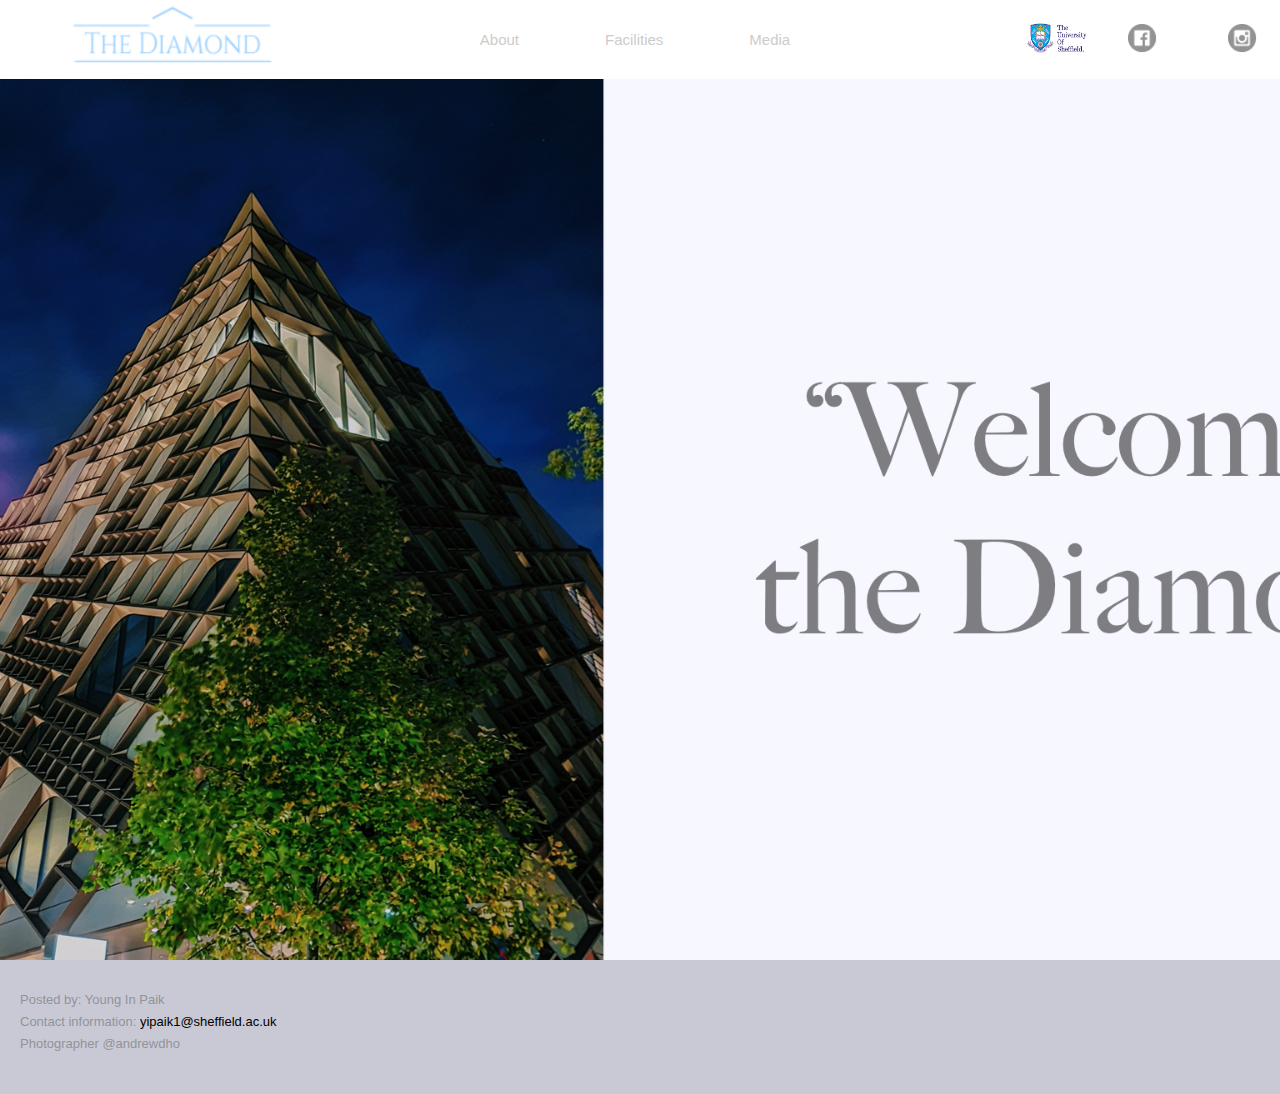
<file: index.html>
<!DOCTYPE html>
<html>
<head>
  
  <title>"The University of Sheffield"</title>
  <link rel="stylesheet" href="index.css">

</head>

<header>
  
  <a href="index.html">
  <img src="The Diamond logo.png" class= Logo>
  </a>
  <nav>
    <ul class="navi">
        <li><div class="dropdown">
        <a href="#">About</a>
        <div class="dropdown-content">
          <a href="Introduction.html">Introduction</a>
          <a href="Contact.html">Contact</a>
          <a href="Accessibility.html">Accessibility</a>
          </div>
          </li>
          <li><div class="dropdown">
            <a href="Facilities.html" class="dropbtn">Facilities</a>
            <div class="dropdown-content">
               <a href="GroupRoom.html">Group room</a>
               <a href="SilentStudySpace.html">Silent study space</a>
               <a href="CreativeMedia.html">Creative Media Facilities</a>
               <a href="LaptopRental.html">Laptop rental service</a>
               </div>
               <li><div class="dropdown">
                 <a href="#">Media</a>
                 <div class="dropdown-content">
                   <a href="Quiz.html">Quiz</a>
                   <a href="Blog.html">Blog</a>
                   </div>
                   </li>
    </ul>
  </nav>
  <nav>
    <ul class="navi2">
      <li><a href="https://www.sheffield.ac.uk/">
        <div class="Icon">
        <img alt="Qries" src="UoS.png" width="60" height="30">
        <img alt="Qries" src="UoS.png" width="60" height="30" class="change">
        </div>
      </a></li>
      <li><a href="https://www.facebook.com/theuniversityofsheffield/">
        <div class="Icon">
        <img alt="Qries" src="Facebook.png" width="30" height="30">
        <img alt="Qries" src="Facebook2.png" width="30" height="30" class="change">
      </div>
      </a></li>
      <li><a href="https://www.instagram.com/theuniversityofsheffield/">
        <div class="Icon">
        <img alt="Qries" src="Instagram.png" width="30" height="30">
        <img alt="Qries" src="Instagram2.png" width="30" height="30" class="change">
        </div>
      </a></li>
    </ul>
  </nav>
  
</header>

  <div class="bg">

  </div>

<footer class = "footer">
  
  <p>Posted by: Young In Paik</p>
  <p>Contact information: <a href= "mailto:acb19yip@sheffield.ac.uk" class = "email">
  yipaik1@sheffield.ac.uk</a></p>
  <p>Photographer @andrewdho</p>
  <nav>
  <nav>
    <ul class="navi3">
      <li>
        <a href="https://www.sheffield.ac.uk/">
        <div class="Icon">
        <img alt="Qries" src="UoS.png" width="40" height="20">
        <img alt="Qries" src="UoS.png" width="40" height="20" class="change">
        </div>
        </a>
        </li>
      <li>
        <a href="https://www.facebook.com/theuniversityofsheffield/">
        <div class="Icon">
        <img alt="Qries" src="Facebook.png" width="20" height="20">
        <img alt="Qries" src="Facebook2.png" width="20" height="20" class="change">
        </div>
        </a>
        </li>
      <li>
        <a href="https://www.instagram.com/theuniversityofsheffield/">
        <div class="Icon">
        <img alt="Qries" src="Instagram.png" width="20" height="20">
        <img alt="Qries" src="Instagram2.png" width="20" height="20" class="change">
        </div>
        </a>
        </li>
    </ul>
  </nav>
</footer>

</html>
</file>
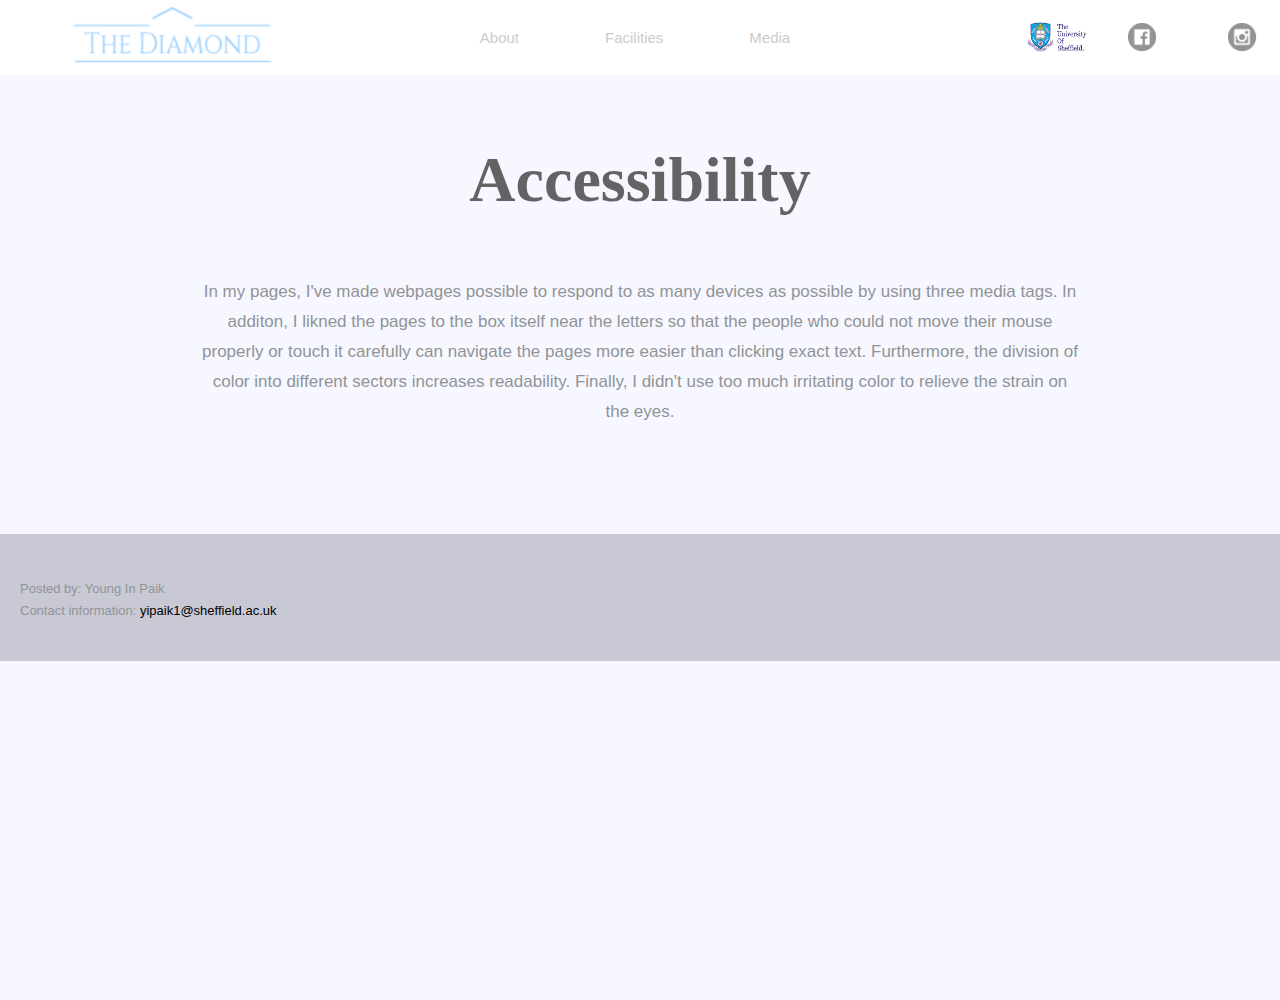
<file: Accessibility.html>
<html>
<head>
  
  <title>"The University of Sheffield"</title>
  <link rel="stylesheet" href="Facilities.css">

</head>

<header>
  
  <a href="index.html">
  <img src="The Diamond logo.png" class = "Logo">
  </a>
  <nav>
    <ul class="navi">
        <li><div class="dropdown">
        <a href="#">About</a>
        <div class="dropdown-content">
          <a href="Introduction.html">Introduction</a>
          <a href="Contact.html">Contact</a>
          <a href="Accessibility.html">Accessibility</a>
          </div>
          </li>
          <li><div class="dropdown">
            <a href="Facilities.html" class="dropbtn">Facilities</a>
            <div class="dropdown-content">
               <a href="GroupRoom.html">Group room</a>
               <a href="SilentStudySpace.html">Silent study space</a>
               <a href="CreativeMedia.html">Creative Media Facilities</a>
               <a href="LaptopRental.html">Laptop rental service</a>
               </div>
               <li><div class="dropdown">
                 <a href="#">Media</a>
                 <div class="dropdown-content">
                   <a href="Quiz.html">Quiz</a>
                   <a href="Blog.html">Blog</a>
                   </div>
                   </li>
    </ul>
  </nav>
  <nav>
    <ul class="navi2">
      <li><a href="https://www.sheffield.ac.uk/">
        <div class="Icon">
        <img alt="Qries" src="UoS.png" width="60" height="30">
        <img alt="Qries" src="UoS.png" width="60" height="30" class="change">
        </div>
      </a></li>
      <li><a href="https://www.facebook.com/theuniversityofsheffield/">
        <div class="Icon">
        <img alt="Qries" src="Facebook.png" width="30" height="30">
        <img alt="Qries" src="Facebook2.png" width="30" height="30" class="change">
      </div>
      </a></li>
      <li><a href="https://www.instagram.com/theuniversityofsheffield/">
        <div class="Icon">
        <img alt="Qries" src="Instagram.png" width="30" height="30">
        <img alt="Qries" src="Instagram2.png" width="30" height="30" class="change">
        </div>
      </a></li>
    </ul>
  </nav>
  
</header>

<body>
    <h1>Accessibility</h1>
    <p class="detail">
      In my pages, I've made  webpages possible
      to respond to as many devices
      as possible by using three media tags.
      In additon, I likned the pages to the box itself near 
      the letters so that the people who could not move their mouse properly 
      or touch it carefully can navigate the pages more easier than clicking 
      exact text. Furthermore, the division of color into different sectors
      increases readability. Finally, I didn't use too much irritating color to relieve 
      the strain on the eyes.
      <br>
      <br>
      <br>
      <br>
    </p>
</body>

<footer class = "footer">
  
  <p>Posted by: Young In Paik</p>
  <p>Contact information: <a href= "mailto:acb19yip@sheffield.ac.uk" class = "email" >
  yipaik1@sheffield.ac.uk</a></p>
  <nav>
  <nav>
    <ul class="navi3">
      <li><a href="https://www.sheffield.ac.uk/">
        <div class="Icon">
        <img alt="Qries" src="UoS.png" width="40" height="20">
        <img alt="Qries" src="UoS.png" width="40" height="20" class="change">
        </div>
      </a></li>
      <li><a href="https://www.facebook.com/theuniversityofsheffield/">
        <div class="Icon">
        <img alt="Qries" src="Facebook.png" width="20" height="20">
        <img alt="Qries" src="Facebook2.png" width="20" height="20" class="change">
      </div>
      </a></li>
      <li><a href="https://www.instagram.com/theuniversityofsheffield/">
        <div class="Icon">
        <img alt="Qries" src="Instagram.png" width="20" height="20">
        <img alt="Qries" src="Instagram2.png" width="20" height="20" class="change">
        </div>
      </a></li>
    </ul>
  </nav>
</footer>
 
</html>
</file>
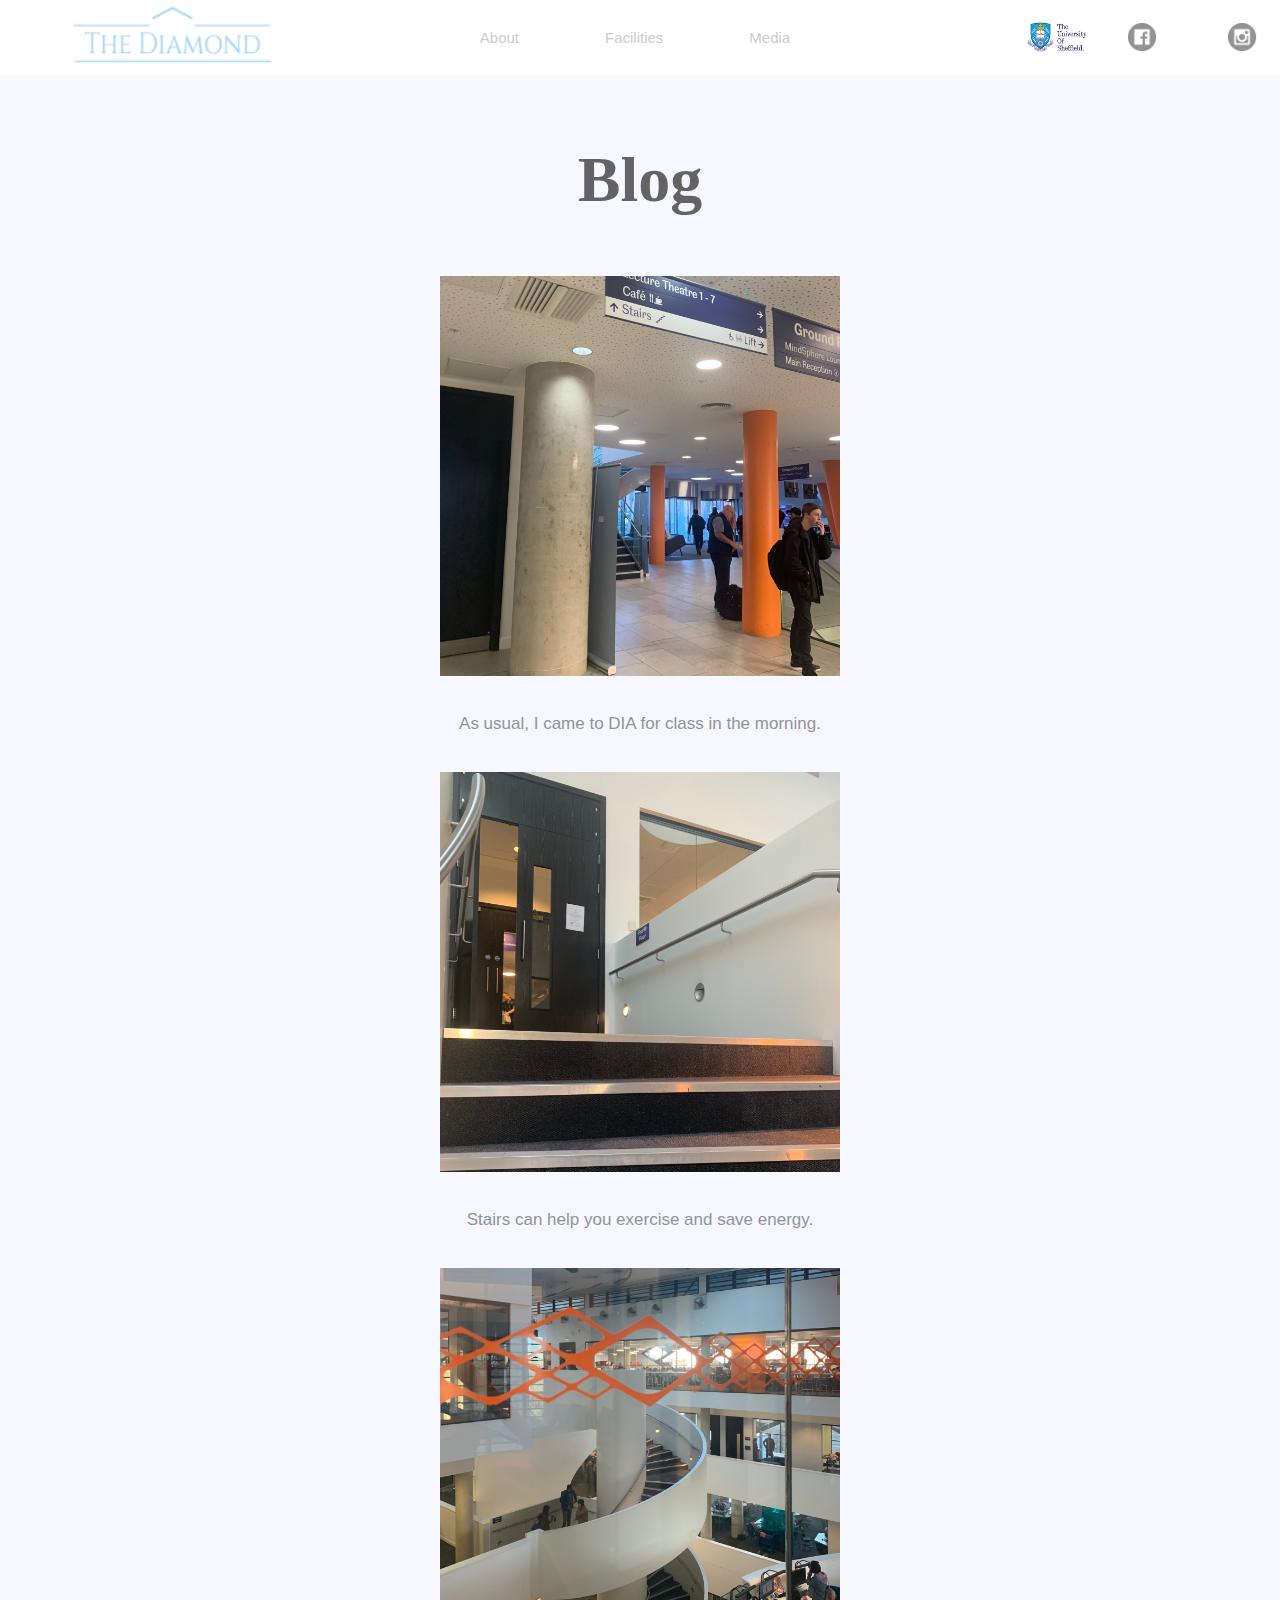
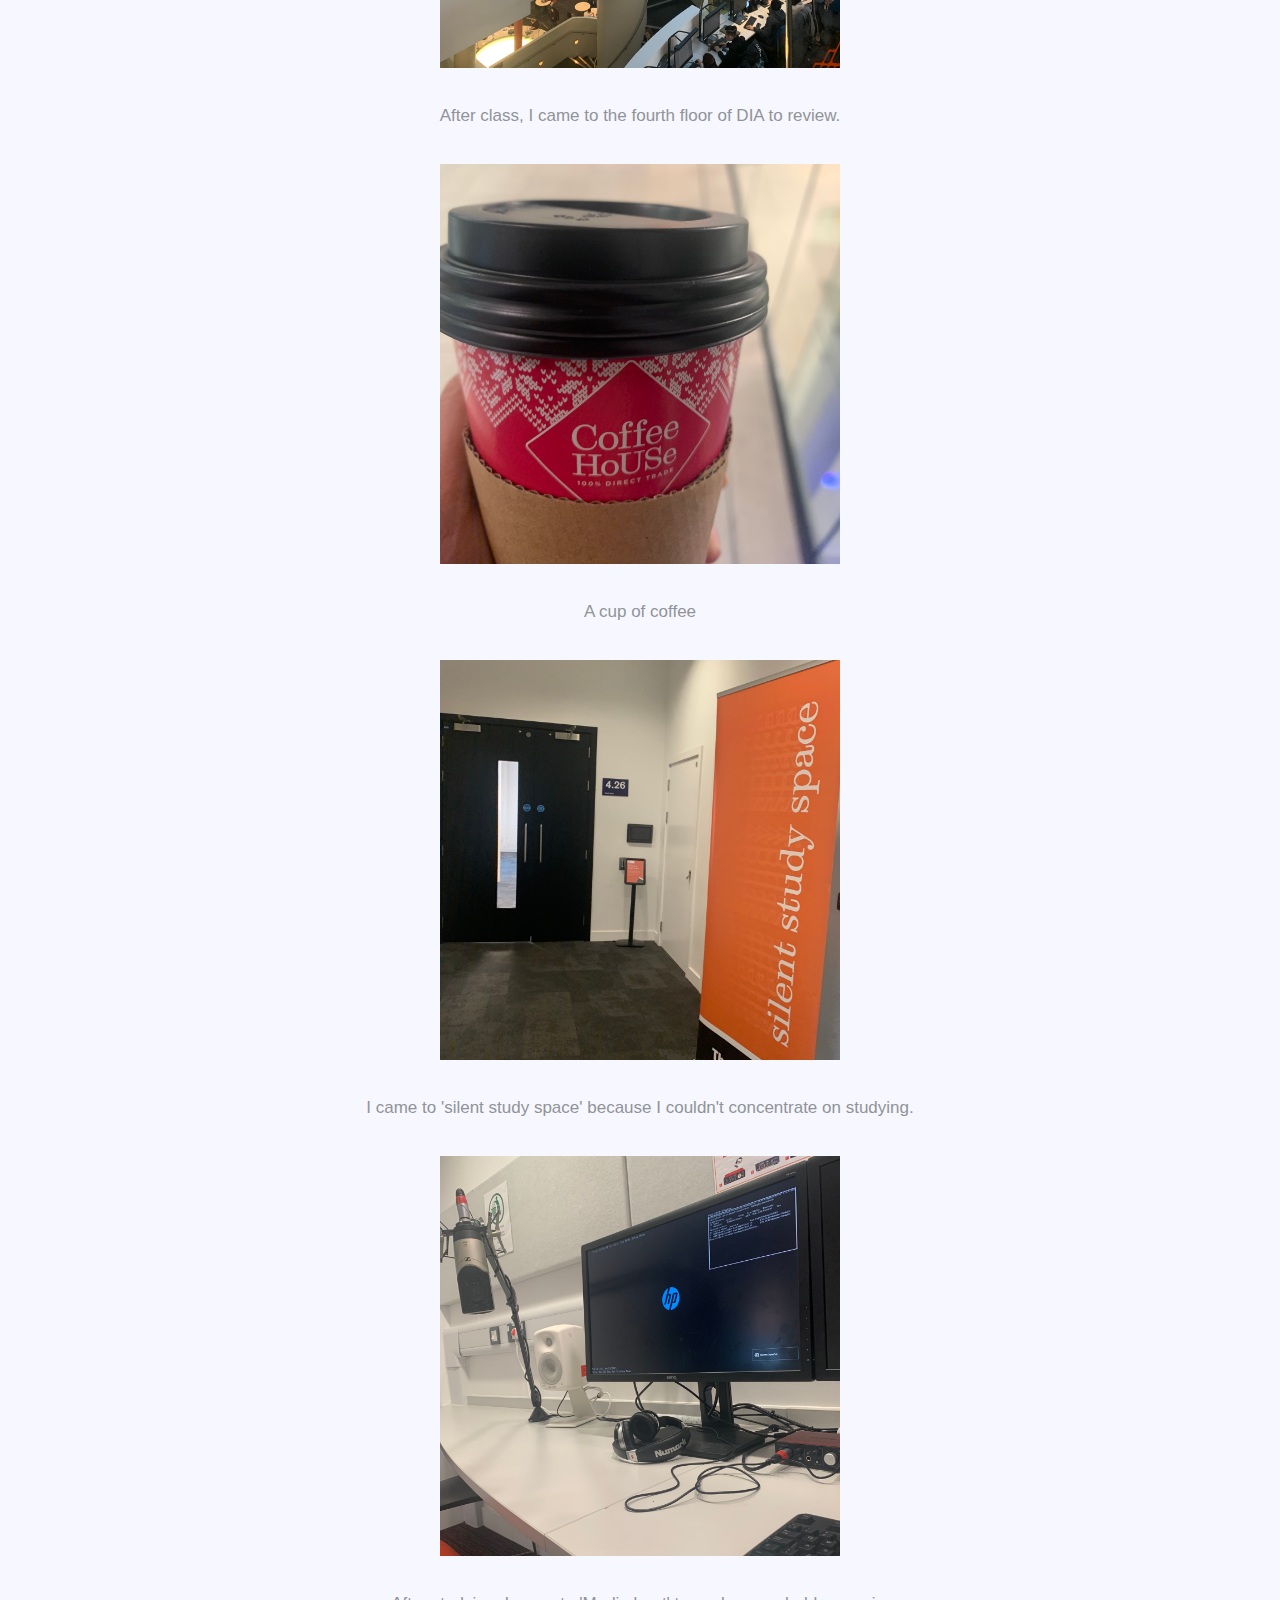
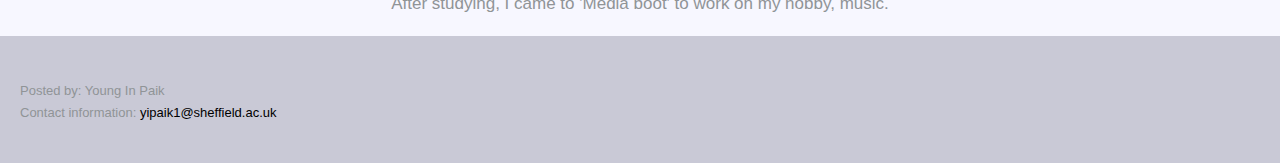
<file: Blog.html>
<html>
<head>
  
  <title>"The University of Sheffield"</title>
  <link rel="stylesheet" href="Facilities.css">

</head>

<header>
  
  <a href="index.html">
  <img src="The Diamond logo.png" class = "Logo">
  </a>
  <nav>
    <ul class="navi">
        <li><div class="dropdown">
        <a href="#">About</a>
        <div class="dropdown-content">
          <a href="Introduction.html">Introduction</a>
          <a href="Contact.html">Contact</a>
          <a href="Accessibility.html">Accessibility</a>
          </div>
          </li>
          <li><div class="dropdown">
            <a href="Facilities.html" class="dropbtn">Facilities</a>
            <div class="dropdown-content">
               <a href="GroupRoom.html">Group room</a>
               <a href="SilentStudySpace.html">Silent study space</a>
               <a href="CreativeMedia.html">Creative Media Facilities</a>
               <a href="LaptopRental.html">Laptop rental service</a>
               </div>
               <li><div class="dropdown">
                 <a href="#">Media</a>
                 <div class="dropdown-content">
                   <a href="Quiz.html">Quiz</a>
                   <a href="Blog.html">Blog</a>
                   </div>
                   </li>
    </ul>
  </nav>
  <nav>
    <ul class="navi2">
      <li><a href="https://www.sheffield.ac.uk/">
        <div class="Icon">
        <img alt="Qries" src="UoS.png" width="60" height="30">
        <img alt="Qries" src="UoS.png" width="60" height="30" class="change">
        </div>
      </a></li>
      <li><a href="https://www.facebook.com/theuniversityofsheffield/">
        <div class="Icon">
        <img alt="Qries" src="Facebook.png" width="30" height="30">
        <img alt="Qries" src="Facebook2.png" width="30" height="30" class="change">
      </div>
      </a></li>
      <li><a href="https://www.instagram.com/theuniversityofsheffield/">
        <div class="Icon">
        <img alt="Qries" src="Instagram.png" width="30" height="30">
        <img alt="Qries" src="Instagram2.png" width="30" height="30" class="change">
        </div>
      </a></li>
    </ul>
  </nav>
  
</header>

<body>
    <h1>Blog</h1>
    <p><img src="1.jpg" class="blogphoto"></p>
    <p class="detail">
      As usual, I came to DIA for class in the morning.
    </p>
    <p><img src="2.jpg" class="blogphoto"></p>
    <p class="detail">
      Stairs can help you exercise and save energy.
    </p>
    <p><img src="3.jpg" class="blogphoto"></P>
    <p class="detail">
      After class, I came to the fourth floor of DIA to review.
    </p>
    <p><img src="4.jpg" class="blogphoto"></p>
    <p class="detail">
      A cup of coffee
    </p>
    <p><img src="5.jpg" class="blogphoto"></P>
    <p class="detail">
      I came to 'silent study space' because I couldn't concentrate on studying.
    </p>
    <p><img src="6.jpg" class="blogphoto"></p>
    <p class="detail">
      After studying, I came to 'Media boot' to work on my hobby, music.
    </p>
  
</body>

<footer class = "footer">
  
  <p>Posted by: Young In Paik</p>
  <p>Contact information: <a href= "mailto:acb19yip@sheffield.ac.uk" class = "email" >
  yipaik1@sheffield.ac.uk</a></p>
  <nav>
  <nav>
    <ul class="navi3">
      <li><a href="https://www.sheffield.ac.uk/">
        <div class="Icon">
        <img alt="Qries" src="UoS.png" width="40" height="20">
        <img alt="Qries" src="UoS.png" width="40" height="20" class="change">
        </div>
      </a></li>
      <li><a href="https://www.facebook.com/theuniversityofsheffield/">
        <div class="Icon">
        <img alt="Qries" src="Facebook.png" width="20" height="20">
        <img alt="Qries" src="Facebook2.png" width="20" height="20" class="change">
      </div>
      </a></li>
      <li><a href="https://www.instagram.com/theuniversityofsheffield/">
        <div class="Icon">
        <img alt="Qries" src="Instagram.png" width="20" height="20">
        <img alt="Qries" src="Instagram2.png" width="20" height="20" class="change">
        </div>
      </a></li>
    </ul>
  </nav>
</footer>
 
</html>
</file>
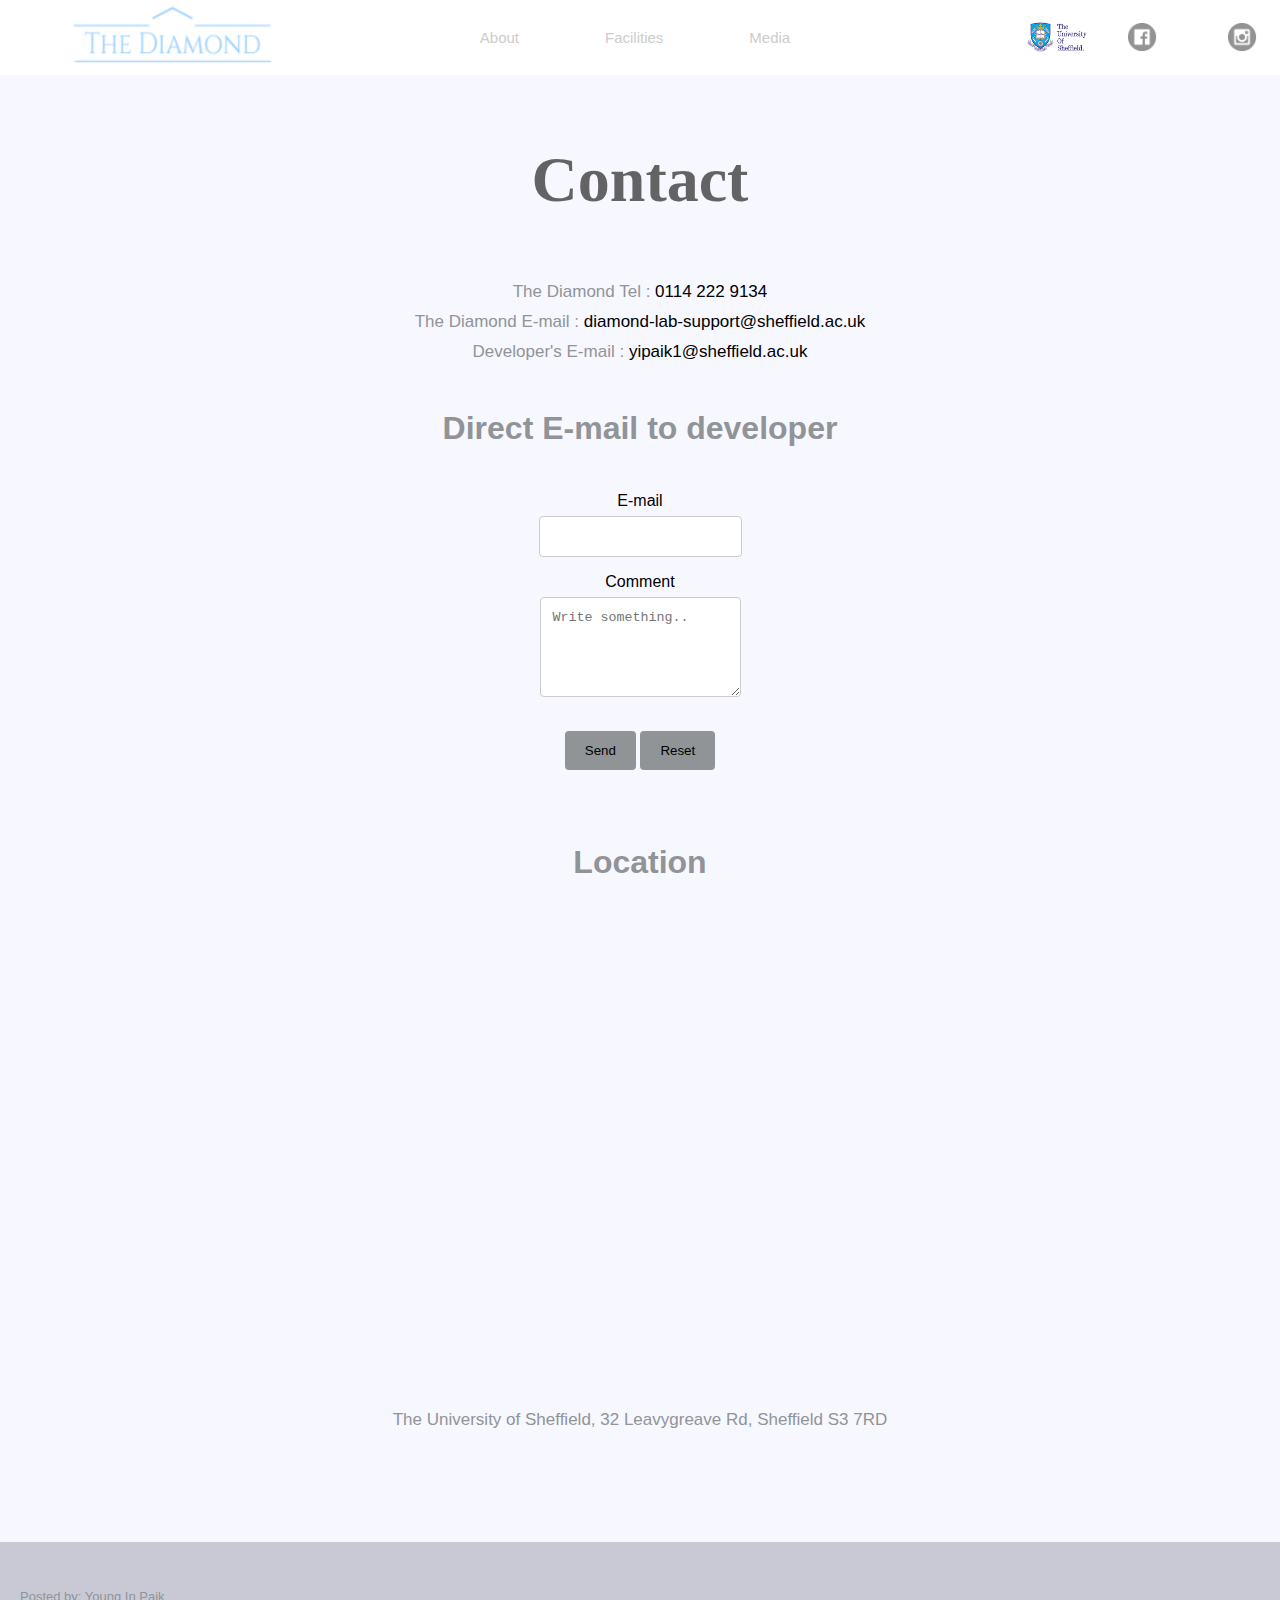
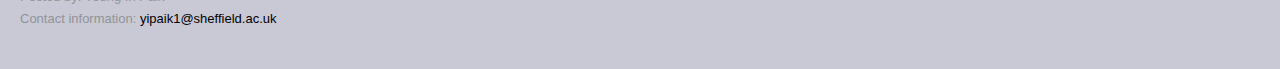
<file: Contact.html>
<html>
<head>
  
  <title>"The University of Sheffield"</title>
  <link rel="stylesheet" href="Facilities.css">

</head>

<header>
  
  <a href="index.html">
  <img src="The Diamond logo.png" class = "Logo">
  </a>
  <nav>
    <ul class="navi">
        <li><div class="dropdown">
        <a href="#">About</a>
        <div class="dropdown-content">
          <a href="Introduction.html">Introduction</a>
          <a href="Contact.html">Contact</a>
          <a href="Accessibility.html">Accessibility</a>
          </div>
          </li>
          <li><div class="dropdown">
            <a href="Facilities.html" class="dropbtn">Facilities</a>
            <div class="dropdown-content">
               <a href="GroupRoom.html">Group room</a>
               <a href="SilentStudySpace.html">Silent study space</a>
               <a href="CreativeMedia.html">Creative Media Facilities</a>
               <a href="LaptopRental.html">Laptop rental service</a>
               </div>
               <li><div class="dropdown">
                 <a href="#">Media</a>
                 <div class="dropdown-content">
                   <a href="Quiz.html">Quiz</a>
                   <a href="Blog.html">Blog</a>
                   </div>
                   </li>
    </ul>
  </nav>
  <nav>
    <ul class="navi2">
      <li><a href="https://www.sheffield.ac.uk/">
        <div class="Icon">
        <img alt="Qries" src="UoS.png" width="60" height="30">
        <img alt="Qries" src="UoS.png" width="60" height="30" class="change">
        </div>
      </a></li>
      <li><a href="https://www.facebook.com/theuniversityofsheffield/">
        <div class="Icon">
        <img alt="Qries" src="Facebook.png" width="30" height="30">
        <img alt="Qries" src="Facebook2.png" width="30" height="30" class="change">
      </div>
      </a></li>
      <li><a href="https://www.instagram.com/theuniversityofsheffield/">
        <div class="Icon">
        <img alt="Qries" src="Instagram.png" width="30" height="30">
        <img alt="Qries" src="Instagram2.png" width="30" height="30" class="change">
        </div>
      </a></li>
    </ul>
  </nav>
  
</header>

<body>
    <h1>Contact</h1>
    <p class="detail"> 
    The Diamond Tel : <a href= "tel:01142229134"class = "diamondemail">0114 222 9134</a>
    <br>
    The Diamond E-mail : <a href= "mailto:diamond-lab-support@sheffield.ac.uk" class = "diamondemail">
    diamond-lab-support@sheffield.ac.uk</a>
    <br>
    Developer's E-mail : <a href= "mailto:acb19yip@sheffield.ac.uk" class = "diamondemail" >
    yipaik1@sheffield.ac.uk</a>
    <h2>Direct E-mail to developer</h2>
    <br>
    <form action="mailto:acb19yip@sheffield.ac.uk" method="post" enctype="text/plain">
      E-mail<br>
      <input type="text" name="mail"><br>
      Comment<br>
      <textarea type="text" name="comment" size="50" style="height:100px" placeholder="Write something.."></textarea><br><br>
      <input type="submit" value="Send">
      <input type="reset" value="Reset">
    </form>
    </p>
    <h2>Location</h2>
    <p class="detail">
      <iframe src="https://www.google.com/maps/embed?pb=!1m18!1m12!1m3!1d3124.5038469831193!2d-1.4841344703656376!3d53.381466498642816!2m3!1f0!2f0!3f0!3m2!1i1024!2i768!4f13.1!3m3!1m2!1s0x48797881e28b3e81%3A0x611c9522ca2169ed!2sThe%20Diamond!5e0!3m2!1sen!2suk!4v1575346125149!5m2!1sen!2suk" 
      frameborder="0" style="border:0;" allowfullscreen="" class = "map"></iframe>
      <br>
      <br>
      The University of Sheffield, 32 Leavygreave Rd, Sheffield S3 7RD
    </p>
    <br>
    <br>
    <br>
    <br>
    <br>
</body>

<footer class = "footer">
  
  <p>Posted by: Young In Paik</p>
  <p>Contact information: <a href= "mailto:acb19yip@sheffield.ac.uk" class = "email" >
  yipaik1@sheffield.ac.uk</a></p>
  <nav>
  <nav>
    <ul class="navi3">
      <li><a href="https://www.sheffield.ac.uk/">
        <div class="Icon">
        <img alt="Qries" src="UoS.png" width="40" height="20">
        <img alt="Qries" src="UoS.png" width="40" height="20" class="change">
        </div>
      </a></li>
      <li><a href="https://www.facebook.com/theuniversityofsheffield/">
        <div class="Icon">
        <img alt="Qries" src="Facebook.png" width="20" height="20">
        <img alt="Qries" src="Facebook2.png" width="20" height="20" class="change">
      </div>
      </a></li>
      <li><a href="https://www.instagram.com/theuniversityofsheffield/">
        <div class="Icon">
        <img alt="Qries" src="Instagram.png" width="20" height="20">
        <img alt="Qries" src="Instagram2.png" width="20" height="20" class="change">
        </div>
      </a></li>
    </ul>
  </nav>
</footer>
 
</html>
</file>
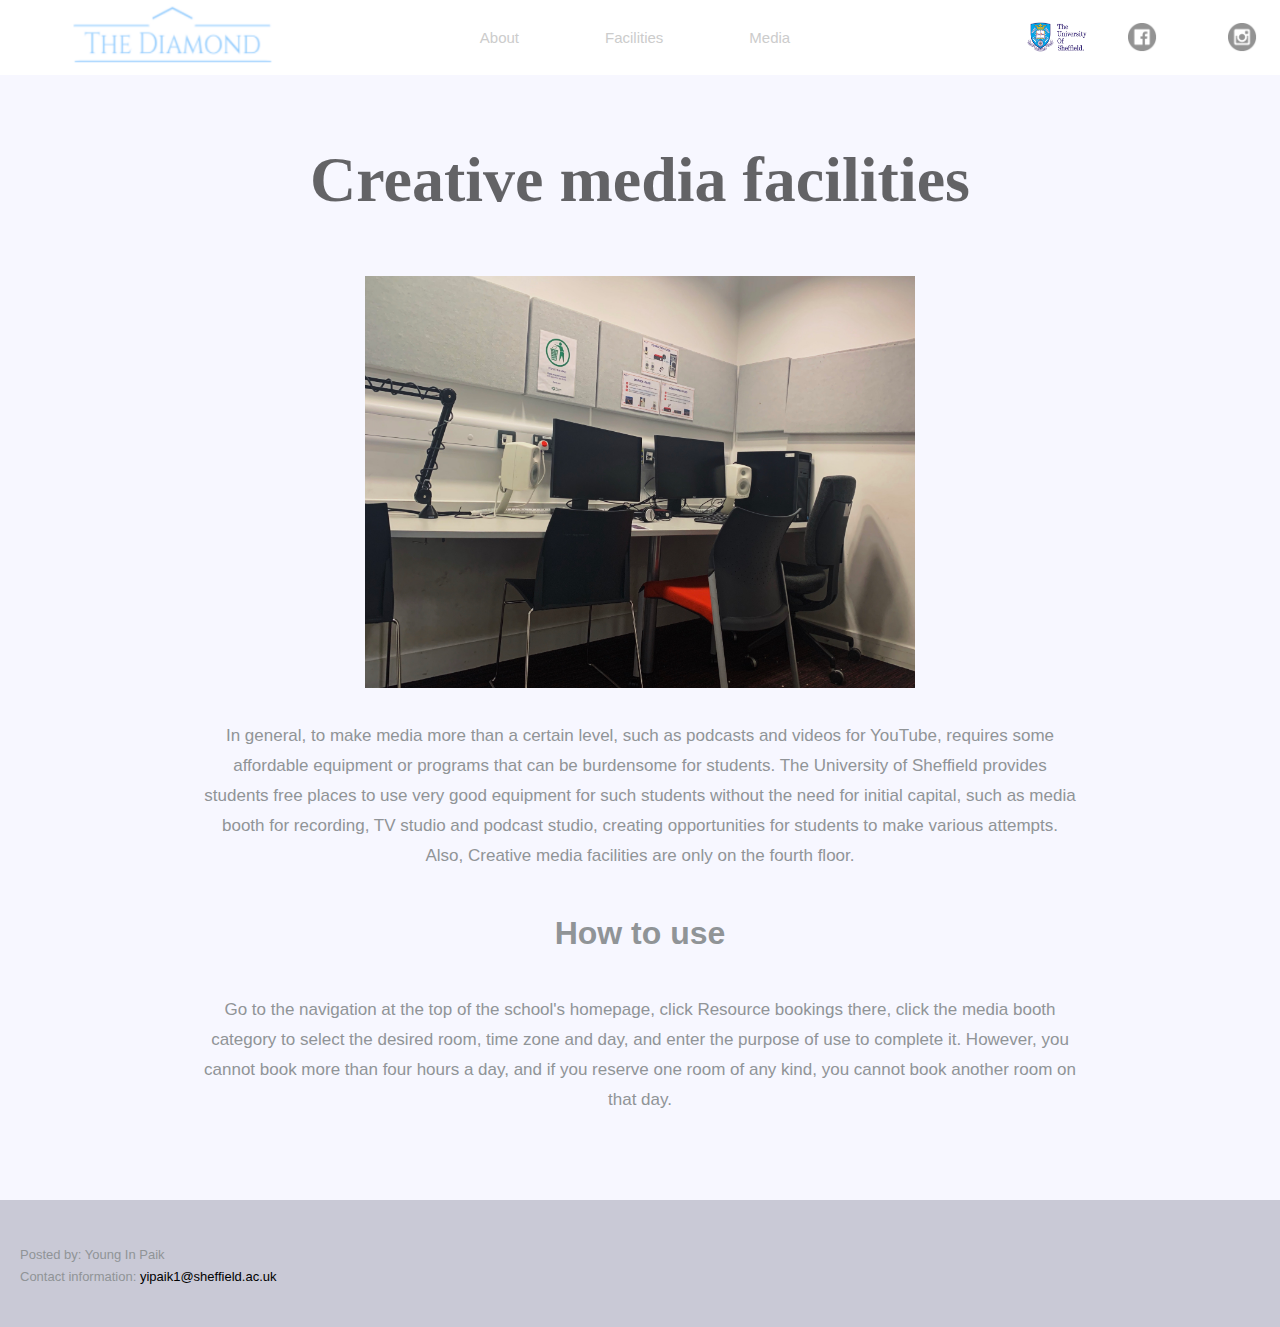
<file: CreativeMedia.html>
<html>
<head>
  
  <title>"The University of Sheffield"</title>
  <link rel="stylesheet" href="Facilities.css">

</head>

<header>
  
  <a href="index.html">
  <img src="The Diamond logo.png" class = "Logo">
  </a>
<nav>
    <ul class="navi">
        <li><div class="dropdown">
        <a href="#">About</a>
        <div class="dropdown-content">
          <a href="Introduction.html">Introduction</a>
          <a href="Contact.html">Contact</a>
          <a href="Accessibility.html">Accessibility</a>
          </div>
          </li>
          <li><div class="dropdown">
            <a href="Facilities.html" class="dropbtn">Facilities</a>
            <div class="dropdown-content">
               <a href="GroupRoom.html">Group room</a>
               <a href="SilentStudySpace.html">Silent study space</a>
               <a href="CreativeMedia.html">Creative Media Facilities</a>
               <a href="LaptopRental.html">Laptop rental service</a>
               </div>
               <li><div class="dropdown">
                 <a href="#">Media</a>
                 <div class="dropdown-content">
                   <a href="Quiz.html">Quiz</a>
                   <a href="Blog.html">Blog</a>
                   </div>
                   </li>
    </ul>
  </nav>
  <nav>
    <ul class="navi2">
      <li><a href="https://www.sheffield.ac.uk/">
        <div class="Icon">
        <img alt="Qries" src="UoS.png" width="60" height="30">
        <img alt="Qries" src="UoS.png" width="60" height="30" class="change">
        </div>
      </a></li>
      <li><a href="https://www.facebook.com/theuniversityofsheffield/">
        <div class="Icon">
        <img alt="Qries" src="Facebook.png" width="30" height="30">
        <img alt="Qries" src="Facebook2.png" width="30" height="30" class="change">
      </div>
      </a></li>
      <li><a href="https://www.instagram.com/theuniversityofsheffield/">
        <div class="Icon">
        <img alt="Qries" src="Instagram.png" width="30" height="30">
        <img alt="Qries" src="Instagram2.png" width="30" height="30" class="change">
        </div>
      </a></li>
    </ul>
  </nav>
  
</header>

<body>
    <h1>Creative media facilities</h1>
    <p><img src="mediabooth.JPG" class = "facilityImg"></p>
    <p class="detail">
      In general, to make media more than a certain level, 
      such as podcasts and videos for YouTube, 
      requires some affordable equipment or programs that can be burdensome for students.
      The University of Sheffield provides students free places to use
      very good equipment for such students without the need for initial capital,
      such as media booth for recording, TV studio and podcast studio,
      creating opportunities for students to make various attempts.
      <br>Also, Creative media facilities are only on the fourth floor.
      </P>
    <h2>How to use</h2>
    <p class="detail">
      Go to the navigation at the top of the school's homepage, 
      click Resource bookings there, click the media booth category to 
      select the desired room, time zone and day, 
      and enter the purpose of use to complete it.
      However, you cannot book more than four hours a day, 
      and if you reserve one room of any kind, 
      you cannot book another room on that day.

      </P>
    <br>
    <br>
    </p>
</body>

<footer class = "footer">
  
  <p>Posted by: Young In Paik</p>
  <p>Contact information: <a href= "mailto:acb19yip@sheffield.ac.uk" class = "email">
  yipaik1@sheffield.ac.uk</a></p>
  <nav>
  <nav>
    <ul class="navi3">
      <li><a href="https://www.sheffield.ac.uk/">
        <div class="Icon">
        <img alt="Qries" src="UoS.png" width="40" height="20">
        <img alt="Qries" src="UoS.png" width="40" height="20" class="change">
        </div>
      </a></li>
      <li><a href="https://www.facebook.com/theuniversityofsheffield/">
        <div class="Icon">
        <img alt="Qries" src="Facebook.png" width="20" height="20">
        <img alt="Qries" src="Facebook2.png" width="20" height="20" class="change">
      </div>
      </a></li>
      <li><a href="https://www.instagram.com/theuniversityofsheffield/">
        <div class="Icon">
        <img alt="Qries" src="Instagram.png" width="20" height="20">
        <img alt="Qries" src="Instagram2.png" width="20" height="20" class="change">
        </div>
      </a></li>
    </ul>
  </nav>
</footer>
 
</html>
</file>
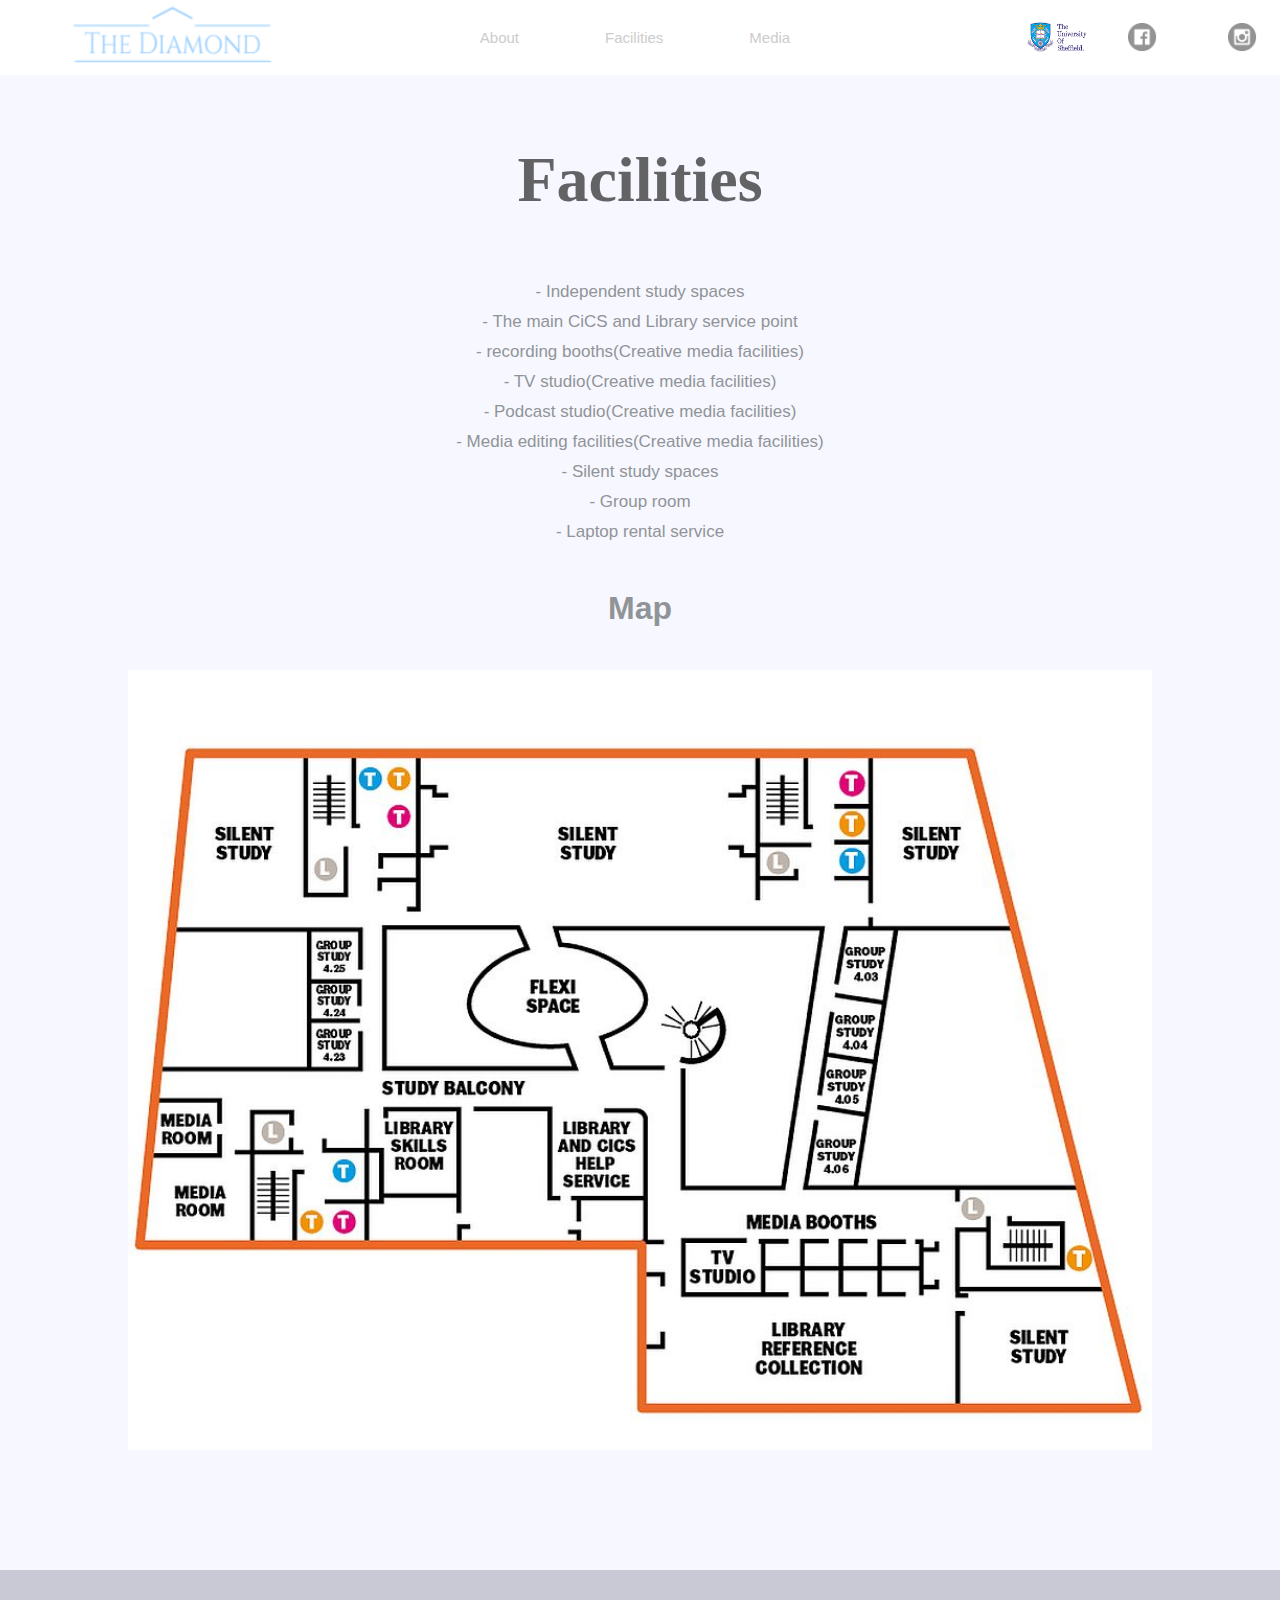
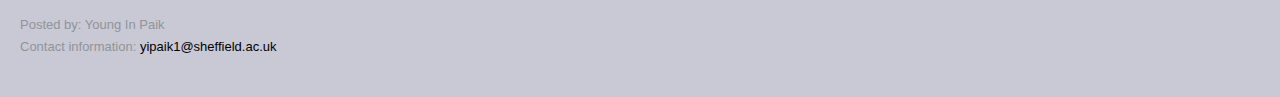
<file: Facilities.html>
<html>
<head>
  
  <title>"The University of Sheffield"</title>
  <link rel="stylesheet" href="Facilities.css">

</head>

<header>
  
  <a href="index.html">
  <img src="The Diamond logo.png" class = "Logo">
  </a>
  <nav>
    <ul class="navi">
        <li><div class="dropdown">
        <a href="#">About</a>
        <div class="dropdown-content">
          <a href="Introduction.html">Introduction</a>
          <a href="Contact.html">Contact</a>
          <a href="Accessibility.html">Accessibility</a>
          </div>
          </li>
          <li><div class="dropdown">
            <a href="Facilities.html" class="dropbtn">Facilities</a>
            <div class="dropdown-content">
               <a href="GroupRoom.html">Group room</a>
               <a href="SilentStudySpace.html">Silent study space</a>
               <a href="CreativeMedia.html">Creative Media Facilities</a>
               <a href="LaptopRental.html">Laptop rental service</a>
               </div>
               <li><div class="dropdown">
                 <a href="#">Media</a>
                 <div class="dropdown-content">
                   <a href="Quiz.html">Quiz</a>
                   <a href="Blog.html">Blog</a>
                   </div>
                   </li>
    </ul>
  </nav>
  <nav>
    <ul class="navi2">
      <li><a href="https://www.sheffield.ac.uk/">
        <div class="Icon">
        <img alt="Qries" src="UoS.png" width="60" height="30">
        <img alt="Qries" src="UoS.png" width="60" height="30" class="change">
        </div>
      </a></li>
      <li><a href="https://www.facebook.com/theuniversityofsheffield/">
        <div class="Icon">
        <img alt="Qries" src="Facebook.png" width="30" height="30">
        <img alt="Qries" src="Facebook2.png" width="30" height="30" class="change">
      </div>
      </a></li>
      <li><a href="https://www.instagram.com/theuniversityofsheffield/">
        <div class="Icon">
        <img alt="Qries" src="Instagram.png" width="30" height="30">
        <img alt="Qries" src="Instagram2.png" width="30" height="30" class="change">
        </div>
      </a></li>
    </ul>
  </nav>
  
</header>

<body>
    <h1>Facilities</h1>
    <p class="detail">
     - Independent study spaces <br>
- The main CiCS and Library service point <br>
  - recording booths(Creative media facilities) <br>
  - TV studio(Creative media facilities) <br>
  - Podcast studio(Creative media facilities) <br>
  - Media editing facilities(Creative media facilities) <br>
- Silent study spaces <br>
- Group room <br>
- Laptop rental service
</P>

    <h2>Map</h2>
    <p><img src="DiamondFourth.jpg" class="Img"></p>
    <br>
    <br>
    <br>
    <br>
    </p>
</body>

<footer class = "footer">
  
  <p>Posted by: Young In Paik</p>
  <p>Contact information: <a href= "mailto:acb19yip@sheffield.ac.uk" class = "email">
  yipaik1@sheffield.ac.uk</a></p>
  <nav>
  <nav>
    <ul class="navi3">
      <li><a href="https://www.sheffield.ac.uk/">
        <div class="Icon">
        <img alt="Qries" src="UoS.png" width="40" height="20">
        <img alt="Qries" src="UoS.png" width="40" height="20" class="change">
        </div>
      </a></li>
      <li><a href="https://www.facebook.com/theuniversityofsheffield/">
        <div class="Icon">
        <img alt="Qries" src="Facebook.png" width="20" height="20">
        <img alt="Qries" src="Facebook2.png" width="20" height="20" class="change">
      </div>
      </a></li>
      <li><a href="https://www.instagram.com/theuniversityofsheffield/">
        <div class="Icon">
        <img alt="Qries" src="Instagram.png" width="20" height="20">
        <img alt="Qries" src="Instagram2.png" width="20" height="20" class="change">
        </div>
      </a></li>
    </ul>
  </nav>
</footer>
 
</html>
</file>
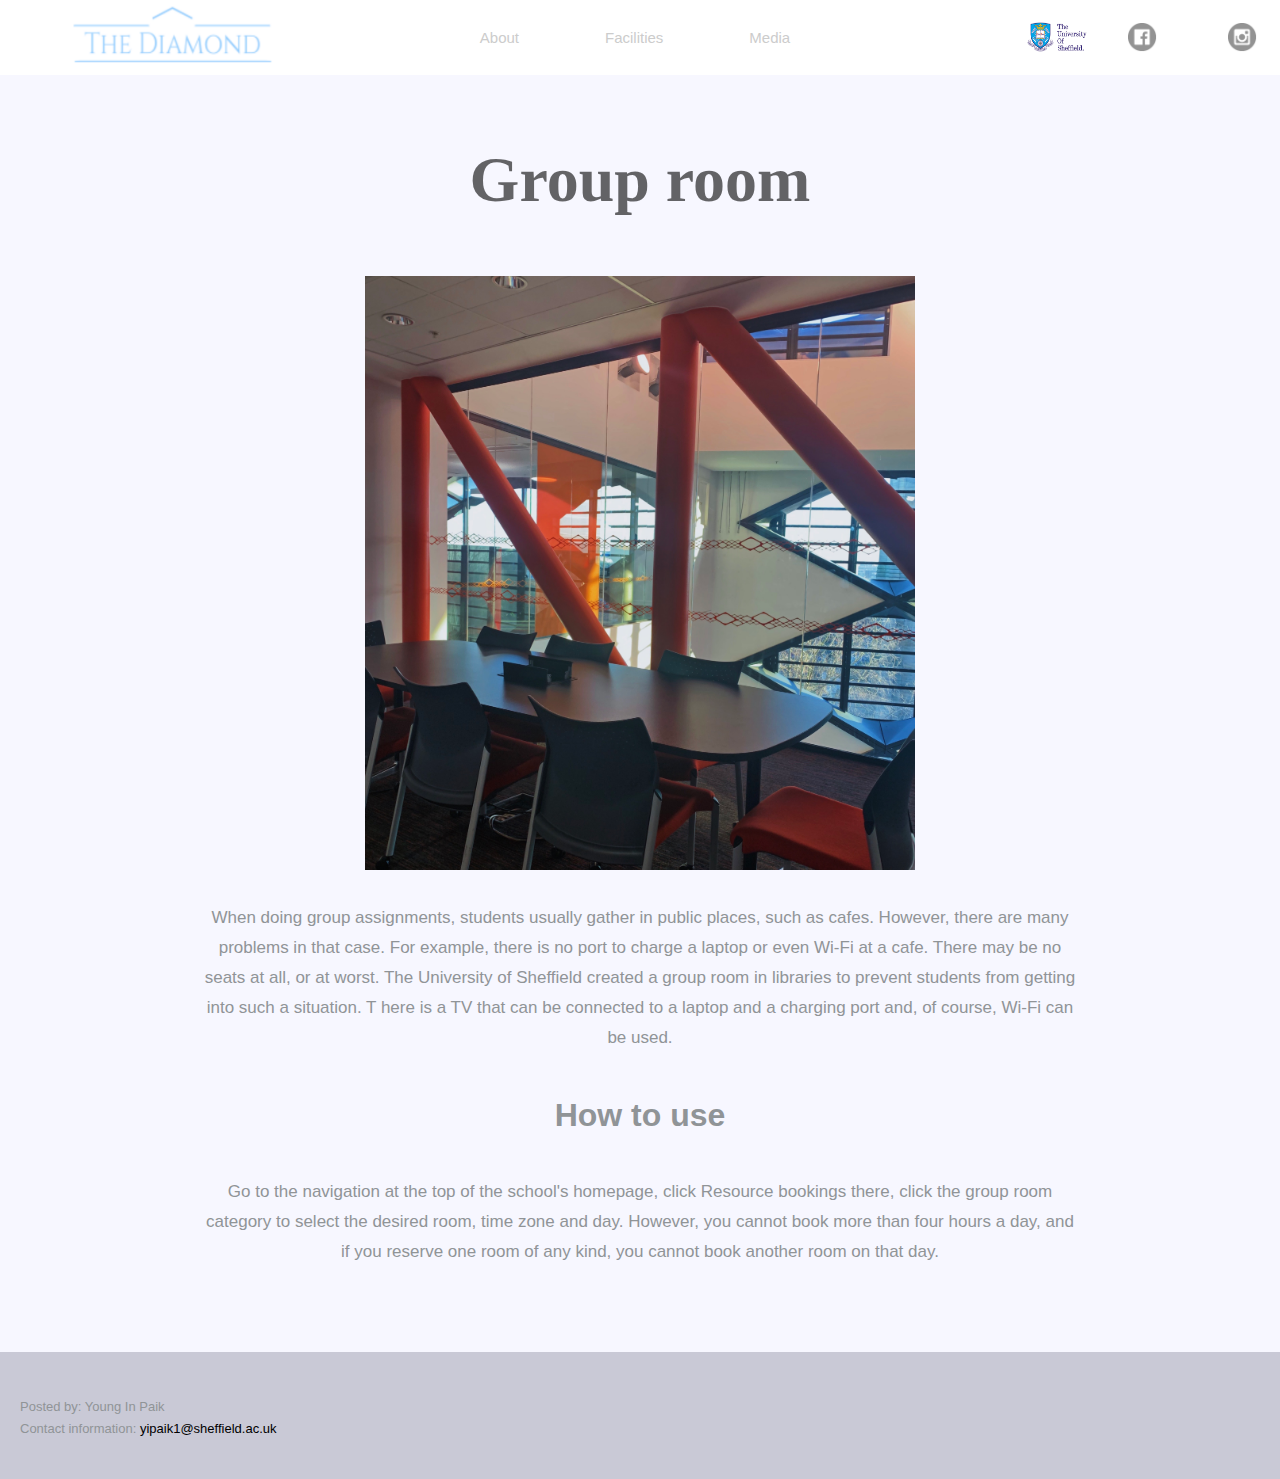
<file: GroupRoom.html>
<html>
<head>
  
  <title>"The University of Sheffield"</title>
  <link rel="stylesheet" href="Facilities.css">

</head>

<header>
  
  <a href="index.html">
  <img src="The Diamond logo.png" class = "Logo">
  </a>
  <nav>
    <ul class="navi">
        <li><div class="dropdown">
        <a href="#">About</a>
        <div class="dropdown-content">
          <a href="Introduction.html">Introduction</a>
          <a href="Contact.html">Contact</a>
          <a href="Accessibility.html">Accessibility</a>
          </div>
          </li>
          <li><div class="dropdown">
            <a href="Facilities.html" class="dropbtn">Facilities</a>
            <div class="dropdown-content">
               <a href="GroupRoom.html">Group room</a>
               <a href="SilentStudySpace.html">Silent study space</a>
               <a href="CreativeMedia.html">Creative Media Facilities</a>
               <a href="LaptopRental.html">Laptop rental service</a>
               </div>
               <li><div class="dropdown">
                 <a href="#">Media</a>
                 <div class="dropdown-content">
                   <a href="Quiz.html">Quiz</a>
                   <a href="Blog.html">Blog</a>
                   </div>
                   </li>
    </ul>
  </nav>
  <nav>
    <ul class="navi2">
      <li><a href="https://www.sheffield.ac.uk/">
        <div class="Icon">
        <img alt="Qries" src="UoS.png" width="60" height="30">
        <img alt="Qries" src="UoS.png" width="60" height="30" class="change">
        </div>
      </a></li>
      <li><a href="https://www.facebook.com/theuniversityofsheffield/">
        <div class="Icon">
        <img alt="Qries" src="Facebook.png" width="30" height="30">
        <img alt="Qries" src="Facebook2.png" width="30" height="30" class="change">
      </div>
      </a></li>
      <li><a href="https://www.instagram.com/theuniversityofsheffield/">
        <div class="Icon">
        <img alt="Qries" src="Instagram.png" width="30" height="30">
        <img alt="Qries" src="Instagram2.png" width="30" height="30" class="change">
        </div>
      </a></li>
    </ul>
  </nav>
  
</header>

<body>
    <h1>Group room</h1>
    <p><img src="grouproom.JPG" class = "facilityImg"></p>
    <p class="detail">
     When doing group assignments, students usually gather in public places,
     such as cafes. However, there are many problems in that case. 
     For example, there is no port to charge a laptop or even Wi-Fi at a cafe. 
     There may be no seats at all, or at worst.
     The University of Sheffield created a group room in libraries 
     to prevent students from getting into such a situation. T
     here is a TV that can be connected to a laptop and a charging port and, 
     of course, Wi-Fi can be used.
      </P>
    <h2>How to use</h2>
    <p class="detail">
      Go to the navigation at the top of the school's homepage, 
      click Resource bookings there, click the group room category to 
      select the desired room, time zone and day.
      However, you cannot book more than four hours a day, 
      and if you reserve one room of any kind, 
      you cannot book another room on that day.

      </P>
    <br>
    <br>
    </p>
</body>

<footer class = "footer">
  
  <p>Posted by: Young In Paik</p>
  <p>Contact information: <a href= "mailto:acb19yip@sheffield.ac.uk" class = "email" >
  yipaik1@sheffield.ac.uk</a></p>
  <nav>
  <nav>
    <ul class="navi3">
      <li><a href="https://www.sheffield.ac.uk/">
        <div class="Icon">
        <img alt="Qries" src="UoS.png" width="40" height="20">
        <img alt="Qries" src="UoS.png" width="40" height="20" class="change">
        </div>
      </a></li>
      <li><a href="https://www.facebook.com/theuniversityofsheffield/">
        <div class="Icon">
        <img alt="Qries" src="Facebook.png" width="20" height="20">
        <img alt="Qries" src="Facebook2.png" width="20" height="20" class="change">
      </div>
      </a></li>
      <li><a href="https://www.instagram.com/theuniversityofsheffield/">
        <div class="Icon">
        <img alt="Qries" src="Instagram.png" width="20" height="20">
        <img alt="Qries" src="Instagram2.png" width="20" height="20" class="change">
        </div>
      </a></li>
    </ul>
  </nav>
</footer>
 
</html>
</file>
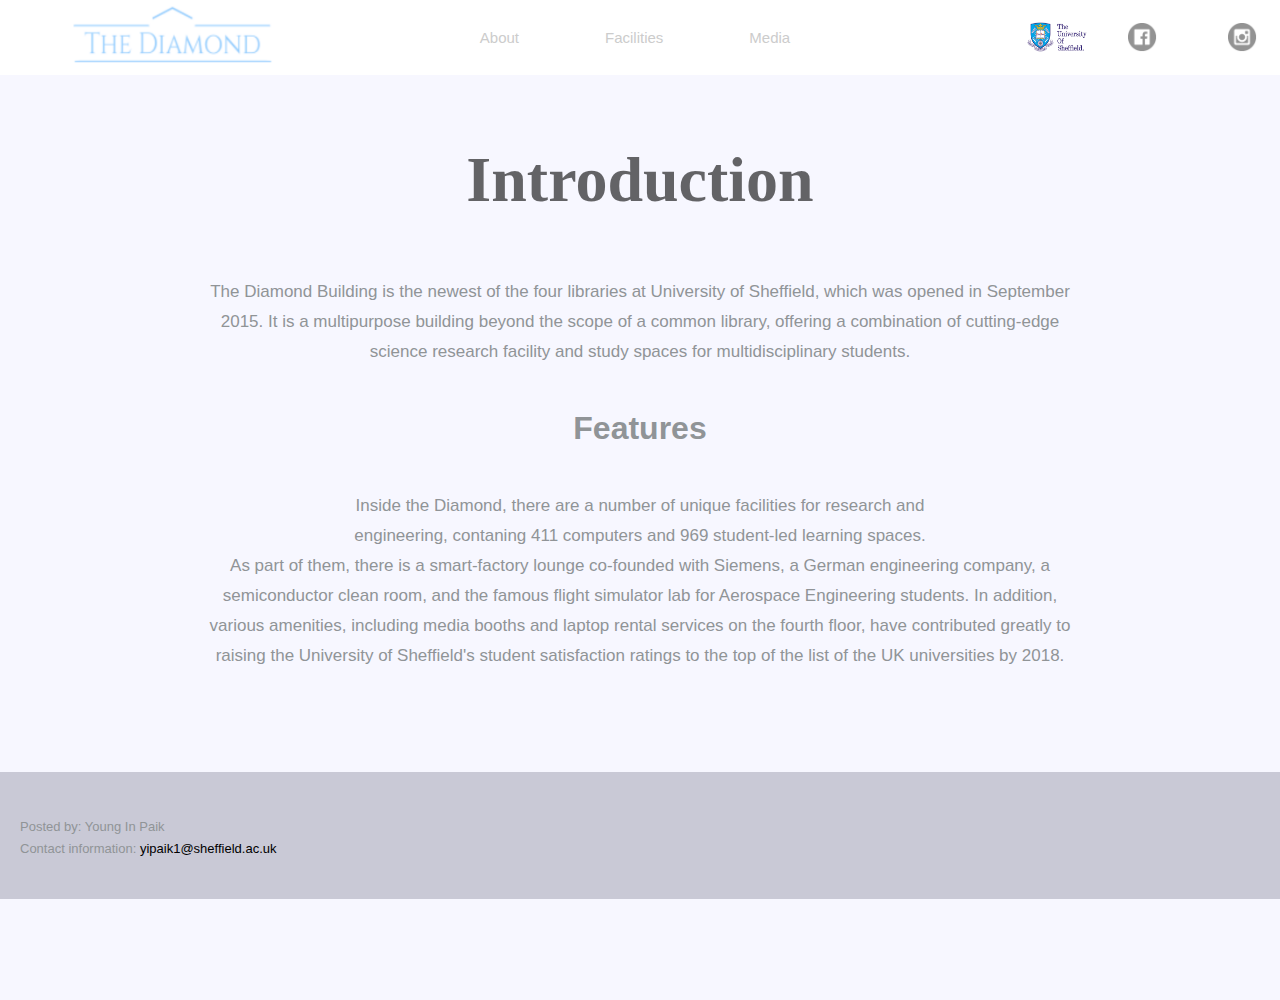
<file: Introduction.html>
<html>
<head>
  
  <title>"The University of Sheffield"</title>
  <link rel="stylesheet" href="Facilities.css">

</head>

<header>
  
  <a href="index.html">
  <img src="The Diamond logo.png" class = "Logo">
  </a>
  <nav>
    <ul class="navi">
        <li><div class="dropdown">
        <a href="#">About</a>
        <div class="dropdown-content">
          <a href="Introduction.html">Introduction</a>
          <a href="Contact.html">Contact</a>
          <a href="Accessibility.html">Accessibility</a>
          </div>
          </li>
          <li><div class="dropdown">
            <a href="Facilities.html" class="dropbtn">Facilities</a>
            <div class="dropdown-content">
               <a href="GroupRoom.html">Group room</a>
               <a href="SilentStudySpace.html">Silent study space</a>
               <a href="CreativeMedia.html">Creative Media Facilities</a>
               <a href="LaptopRental.html">Laptop rental service</a>
               </div>
               <li><div class="dropdown">
                 <a href="#">Media</a>
                 <div class="dropdown-content">
                   <a href="Quiz.html">Quiz</a>
                   <a href="Blog.html">Blog</a>
                   </div>
                   </li>
    </ul>
  </nav>
  <nav>
    <ul class="navi2">
      <li><a href="https://www.sheffield.ac.uk/">
        <div class="Icon">
        <img alt="Qries" src="UoS.png" width="60" height="30">
        <img alt="Qries" src="UoS.png" width="60" height="30" class="change">
        </div>
      </a></li>
      <li><a href="https://www.facebook.com/theuniversityofsheffield/">
        <div class="Icon">
        <img alt="Qries" src="Facebook.png" width="30" height="30">
        <img alt="Qries" src="Facebook2.png" width="30" height="30" class="change">
      </div>
      </a></li>
      <li><a href="https://www.instagram.com/theuniversityofsheffield/">
        <div class="Icon">
        <img alt="Qries" src="Instagram.png" width="30" height="30">
        <img alt="Qries" src="Instagram2.png" width="30" height="30" class="change">
        </div>
      </a></li>
    </ul>
  </nav>
  
</header>

<body>
    <h1>Introduction</h1>
    <p class="detail">The Diamond Building is the newest of the four libraries at University of Sheffield, 
    which was opened in September 2015. It is a multipurpose building beyond the scope of a common library, 
    offering a combination of cutting-edge science research facility and study spaces for multidisciplinary students. 
    </p>
    <h2>Features</h2>
    <p class="detail">Inside the Diamond, there are a number of unique facilities for research and 
    <br>engineering, contaning 411 computers and 969 student-led learning spaces.
    <br>As part of them, there is a smart-factory lounge co-founded with Siemens, a German engineering company, 
    a semiconductor clean room, and the famous flight simulator lab for Aerospace Engineering students.
   In addition, various amenities, including media booths and laptop rental services on the fourth floor, 
    have contributed greatly to raising the University of Sheffield's student satisfaction ratings to the top of the list of the UK universities by 2018.
    <br>
    <br>
    </p>
    <br>
    <br>
    <br>
</body>

<footer class = "footer">
  
  <p>Posted by: Young In Paik</p>
  <p>Contact information: <a href= "mailto:acb19yip@sheffield.ac.uk" class = "email" >
  yipaik1@sheffield.ac.uk</a></p>
  <nav>
  <nav>
    <ul class="navi3">
      <li><a href="https://www.sheffield.ac.uk/">
        <div class="Icon">
        <img alt="Qries" src="UoS.png" width="40" height="20">
        <img alt="Qries" src="UoS.png" width="40" height="20" class="change">
        </div>
      </a></li>
      <li><a href="https://www.facebook.com/theuniversityofsheffield/">
        <div class="Icon">
        <img alt="Qries" src="Facebook.png" width="20" height="20">
        <img alt="Qries" src="Facebook2.png" width="20" height="20" class="change">
      </div>
      </a></li>
      <li><a href="https://www.instagram.com/theuniversityofsheffield/">
        <div class="Icon">
        <img alt="Qries" src="Instagram.png" width="20" height="20">
        <img alt="Qries" src="Instagram2.png" width="20" height="20" class="change">
        </div>
      </a></li>
    </ul>
  </nav>
</footer>
 
</html>
</file>
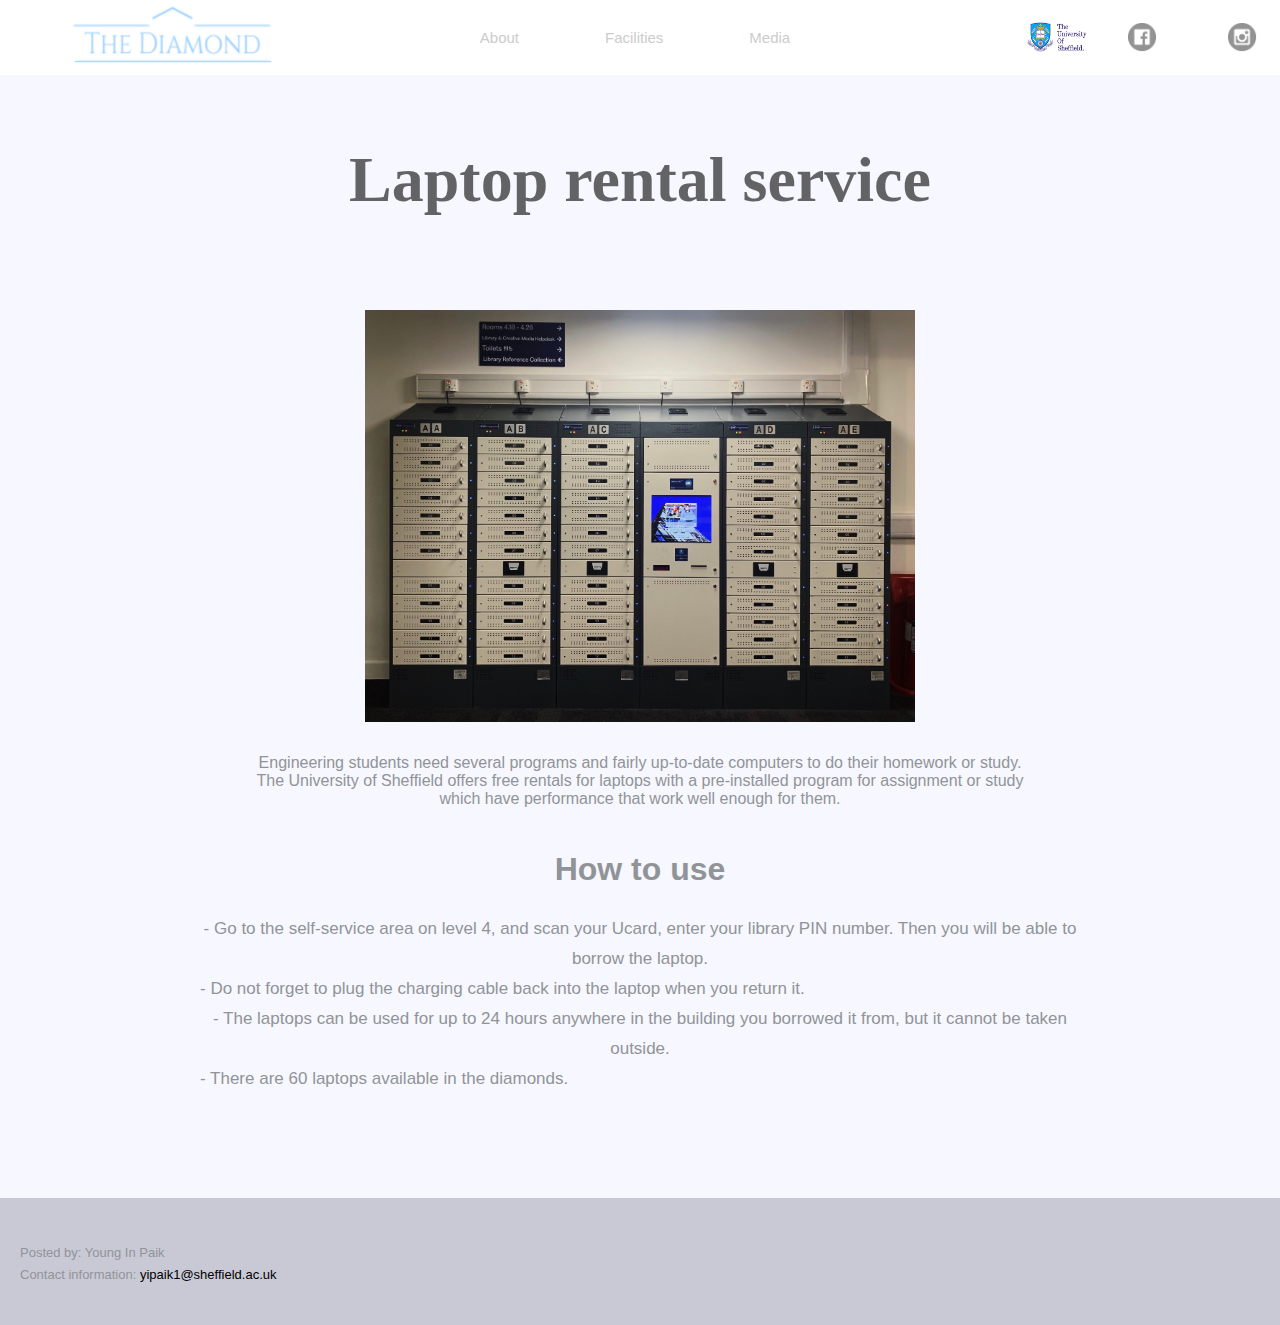
<file: LaptopRental.html>
<html>
<head>
  
  <title>"The University of Sheffield"</title>
  <link rel="stylesheet" href="Facilities.css">

</head>

<header>
  
  <a href="index.html">
  <img src="The Diamond logo.png" class = "Logo">
  </a>
 <nav>
    <ul class="navi">
        <li><div class="dropdown">
        <a href="#">About</a>
        <div class="dropdown-content">
          <a href="Introduction.html">Introduction</a>
          <a href="Contact.html">Contact</a>
          <a href="Accessibility.html">Accessibility</a>
          </div>
          </li>
          <li><div class="dropdown">
            <a href="Facilities.html" class="dropbtn">Facilities</a>
            <div class="dropdown-content">
               <a href="GroupRoom.html">Group room</a>
               <a href="SilentStudySpace.html">Silent study space</a>
               <a href="CreativeMedia.html">Creative Media Facilities</a>
               <a href="LaptopRental.html">Laptop rental service</a>
               </div>
               <li><div class="dropdown">
                 <a href="#">Media</a>
                 <div class="dropdown-content">
                   <a href="Quiz.html">Quiz</a>
                   <a href="Blog.html">Blog</a>
                   </div>
                   </li>
    </ul>
  </nav>
  <nav>
    <ul class="navi2">
      <li><a href="https://www.sheffield.ac.uk/">
        <div class="Icon">
        <img alt="Qries" src="UoS.png" width="60" height="30">
        <img alt="Qries" src="UoS.png" width="60" height="30" class="change">
        </div>
      </a></li>
      <li><a href="https://www.facebook.com/theuniversityofsheffield/">
        <div class="Icon">
        <img alt="Qries" src="Facebook.png" width="30" height="30">
        <img alt="Qries" src="Facebook2.png" width="30" height="30" class="change">
      </div>
      </a></li>
      <li><a href="https://www.instagram.com/theuniversityofsheffield/">
        <div class="Icon">
        <img alt="Qries" src="Instagram.png" width="30" height="30">
        <img alt="Qries" src="Instagram2.png" width="30" height="30" class="change">
        </div>
      </a></li>
    </ul>
  </nav>
  
</header>

<body>
    <h1>Laptop rental service</h1>
    <p class="detail">
      <p><img src="laptoprental.JPG" class = "facilityImg"></p>
      <p>
     Engineering students need several programs and 
     fairly up-to-date computers to do their homework or study. 
     <br>The University of Sheffield offers free rentals for laptops
     with a pre-installed program for assignment or study<br>
     which have performance that work well enough for them. 
      </P>
    <h2>How to use</h2>
    <ul class="detail">
       <li>- Go to the self-service area on level 4, and scan your Ucard, enter your library PIN number. 
    Then you will be able to borrow the laptop.</li>
    <li>- Do not forget to plug the charging cable back into the laptop when you return it.</li>
    <li>- The laptops can be used for up to 24 hours anywhere in the building you borrowed it from,
    but it cannot be taken outside.</li>
    <li>- There are 60 laptops available in the diamonds.</li>
      </ul>
    <br>
    <br>
    <br>
    <br>
    </p>
</body>

<footer class = "footer">
  
  <p>Posted by: Young In Paik</p>
  <p>Contact information: <a href= "mailto:acb19yip@sheffield.ac.uk" class = "email">
  yipaik1@sheffield.ac.uk</a></p>
  <nav>
  <nav>
    <ul class="navi3">
      <li><a href="https://www.sheffield.ac.uk/">
        <div class="Icon">
        <img alt="Qries" src="UoS.png" width="40" height="20">
        <img alt="Qries" src="UoS.png" width="40" height="20" class="change">
        </div>
      </a></li>
      <li><a href="https://www.facebook.com/theuniversityofsheffield/">
        <div class="Icon">
        <img alt="Qries" src="Facebook.png" width="20" height="20">
        <img alt="Qries" src="Facebook2.png" width="20" height="20" class="change">
      </div>
      </a></li>
      <li><a href="https://www.instagram.com/theuniversityofsheffield/">
        <div class="Icon">
        <img alt="Qries" src="Instagram.png" width="20" height="20">
        <img alt="Qries" src="Instagram2.png" width="20" height="20" class="change">
        </div>
      </a></li>
    </ul>
  </nav>
</footer>
 
</html>
</file>
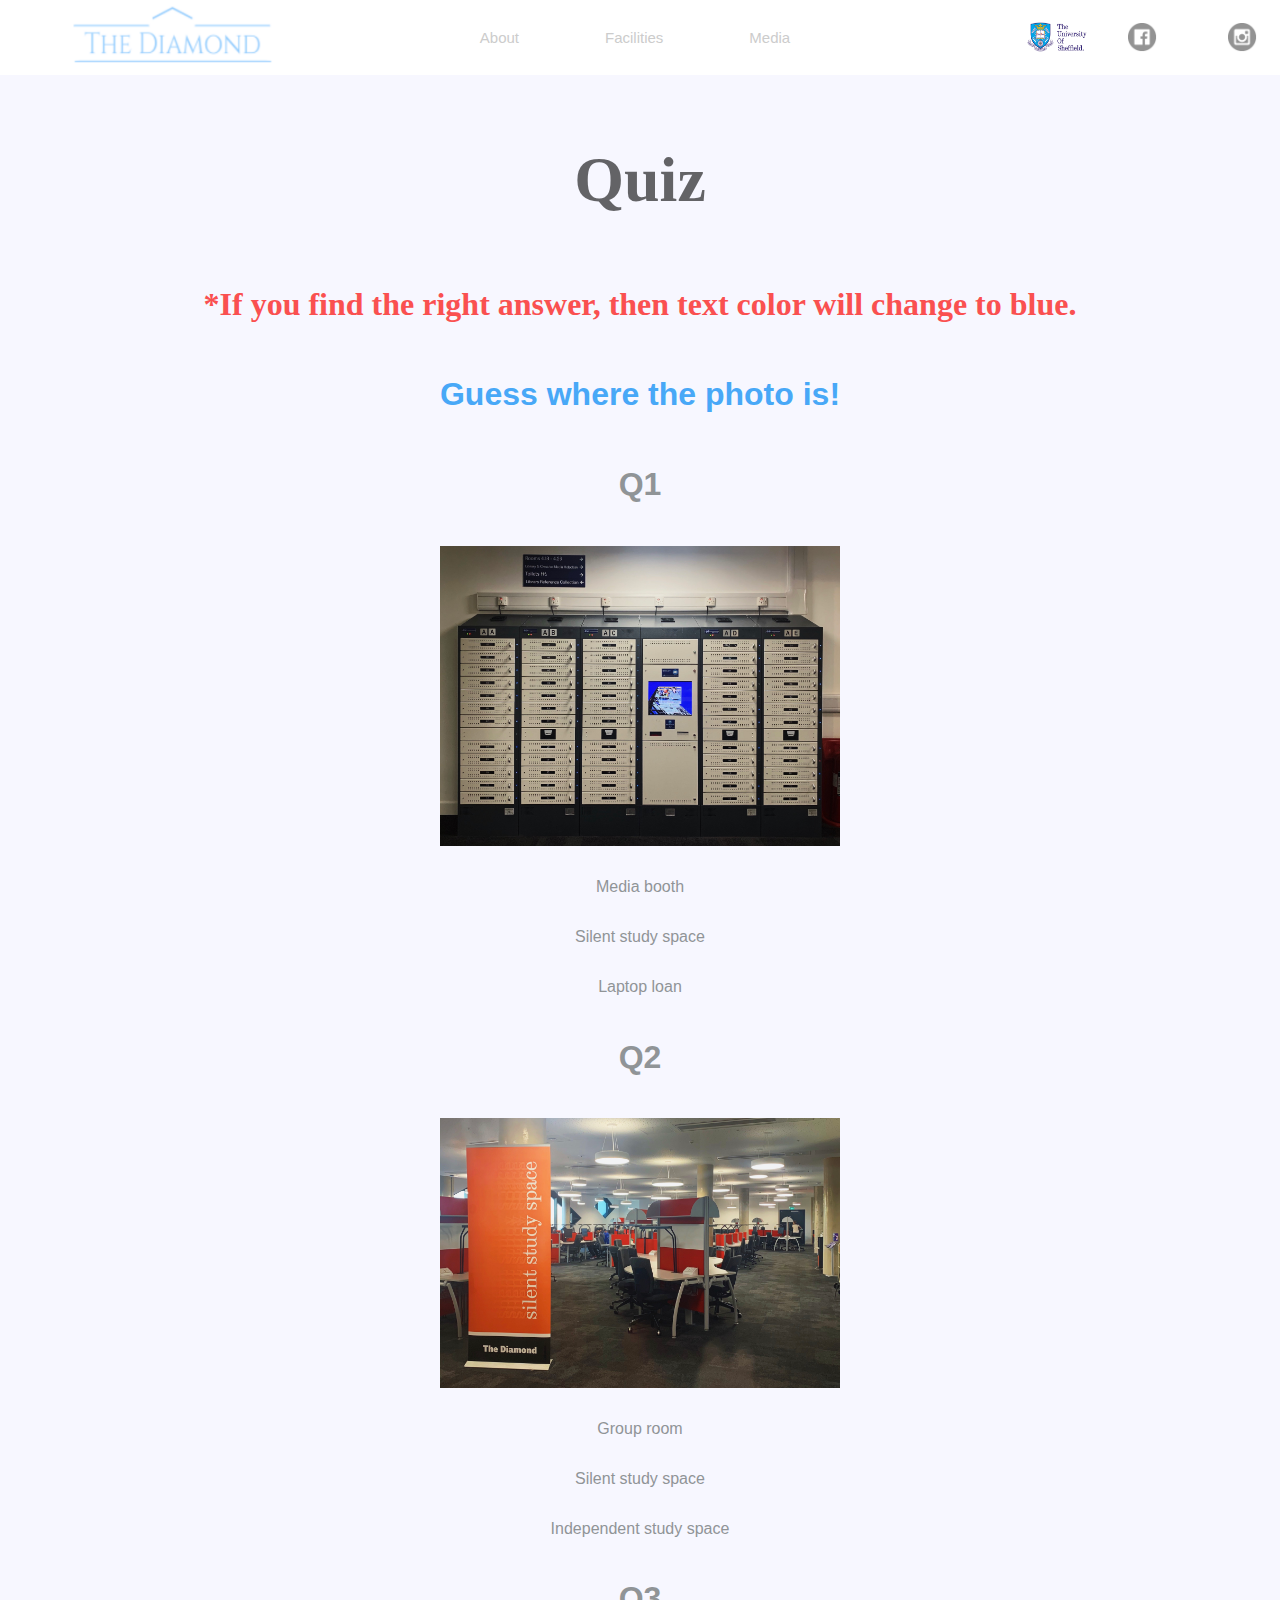
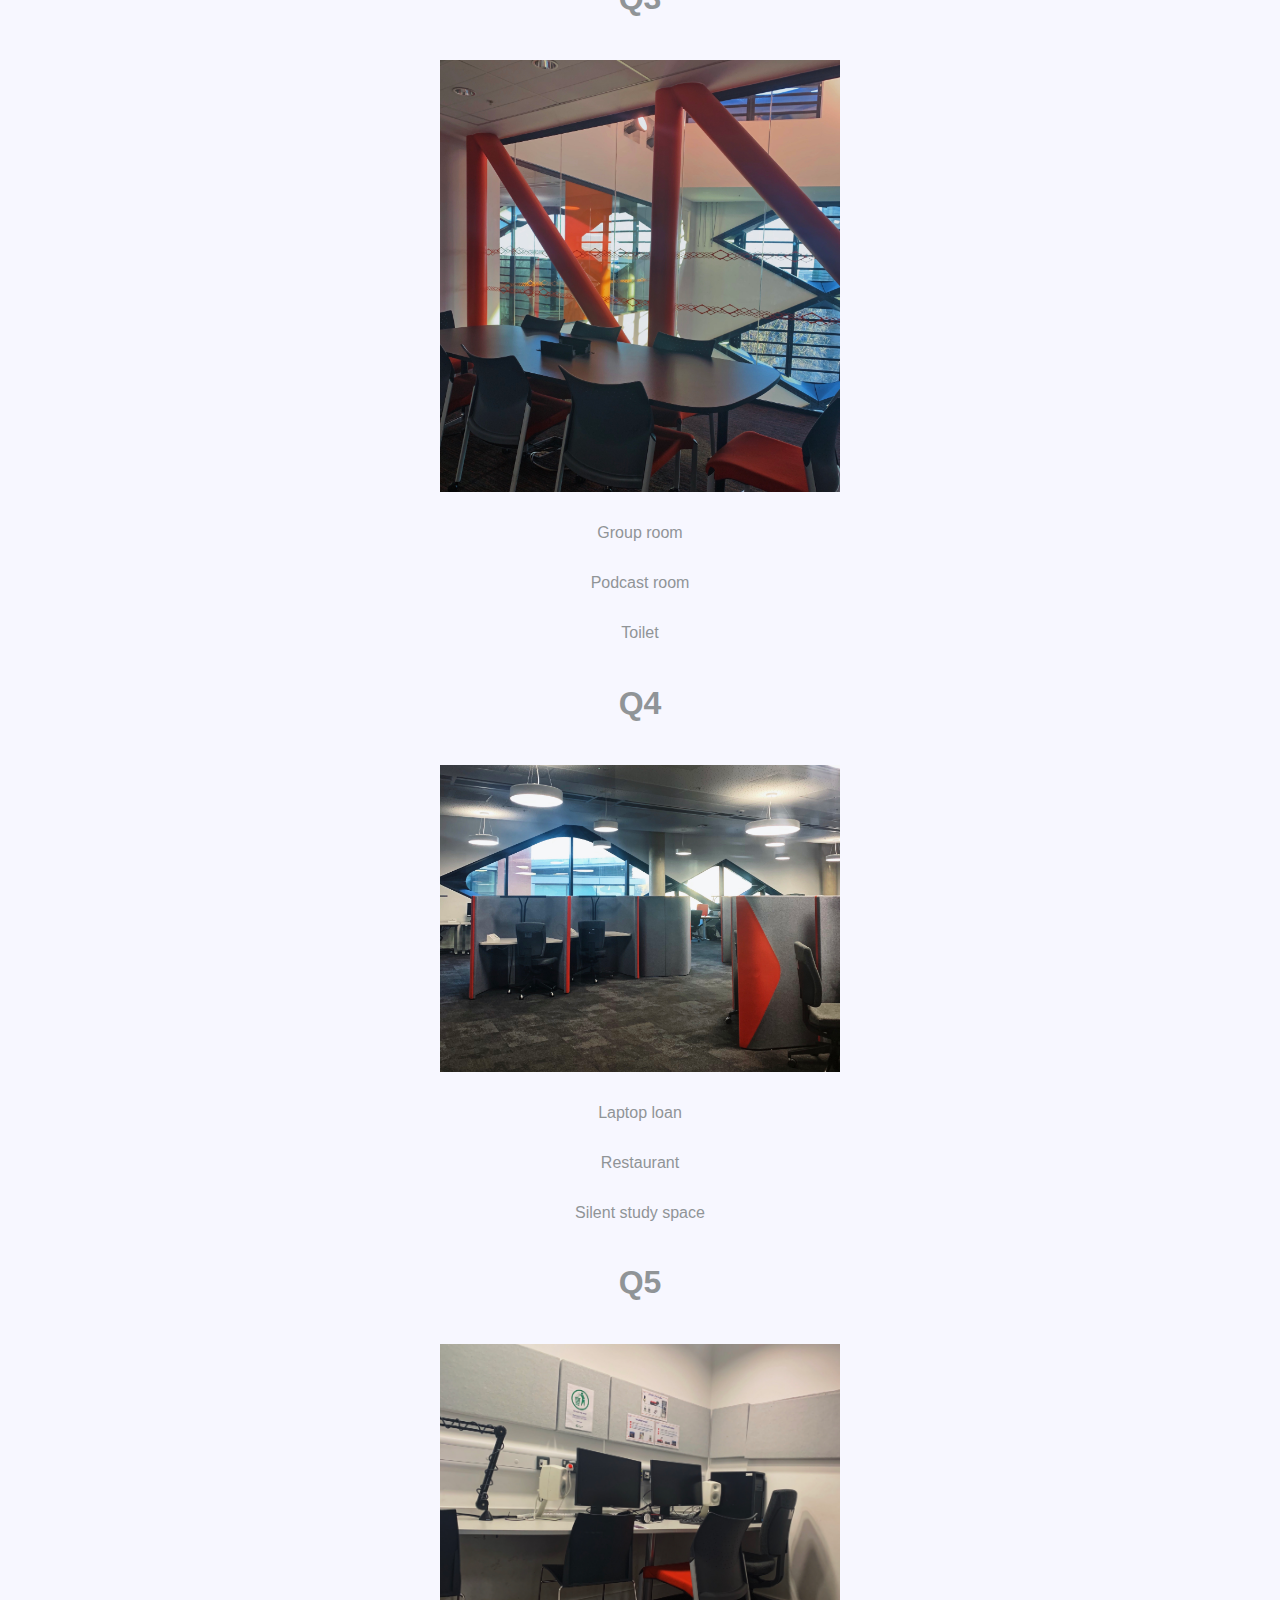
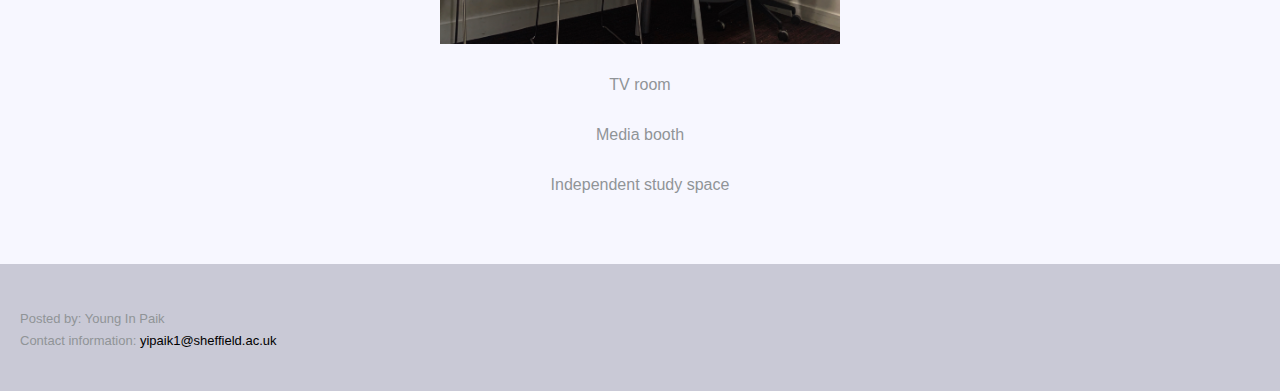
<file: Quiz.html>
<html>
<head>
  
  <title>"The University of Sheffield"</title>
  <link rel="stylesheet" href="Facilities.css">

</head>

<header>
  
  <a href="index.html">
  <img src="The Diamond logo.png" class = "Logo">
  </a>
  <nav>
    <ul class="navi">
        <li><div class="dropdown">
        <a href="#">About</a>
        <div class="dropdown-content">
          <a href="Introduction.html">Introduction</a>
          <a href="Contact.html">Contact</a>
          <a href="Accessibility.html">Accessibility</a>
          </div>
          </li>
          <li><div class="dropdown">
            <a href="Facilities.html" class="dropbtn">Facilities</a>
            <div class="dropdown-content">
               <a href="GroupRoom.html">Group room</a>
               <a href="SilentStudySpace.html">Silent study space</a>
               <a href="CreativeMedia.html">Creative Media Facilities</a>
               <a href="LaptopRental.html">Laptop rental service</a>
               </div>
               <li><div class="dropdown">
                 <a href="#">Media</a>
                 <div class="dropdown-content">
                   <a href="Quiz.html">Quiz</a>
                   <a href="Blog.html">Blog</a>
                   </div>
                   </li>
    </ul>
  </nav>
  <nav>
    <ul class="navi2">
      <li><a href="https://www.sheffield.ac.uk/">
        <div class="Icon">
        <img alt="Qries" src="UoS.png" width="60" height="30">
        <img alt="Qries" src="UoS.png" width="60" height="30" class="change">
        </div>
      </a></li>
      <li><a href="https://www.facebook.com/theuniversityofsheffield/">
        <div class="Icon">
        <img alt="Qries" src="Facebook.png" width="30" height="30">
        <img alt="Qries" src="Facebook2.png" width="30" height="30" class="change">
      </div>
      </a></li>
      <li><a href="https://www.instagram.com/theuniversityofsheffield/">
        <div class="Icon">
        <img alt="Qries" src="Instagram.png" width="30" height="30">
        <img alt="Qries" src="Instagram2.png" width="30" height="30" class="change">
        </div>
      </a></li>
    </ul>
  </nav>
  
</header>

<body>
    <h1>Quiz</h1>
    <h2 id = "notice">*If you find the right answer, then text color will change to blue.</h2>
    <h2 id = "Question">Guess where the photo is!</h2>
    <h2>Q1</h2>
    <p><img src="laptoprental.JPG" class = "quizImg"></p>
    <p class="wrongChoice">Media booth</p>
    <p class="wrongChoice">Silent study space</p>
    <p class="answer">Laptop loan</p>
    <h2>Q2</h2>
    <p><img src="silentstudyspace2.JPG" class = "quizImg"></p>
    <p class="wrongChoice">Group room</p>
    <p class="answer">Silent study space</p>
    <p class="wrongChoice">Independent study space</p>
    <h2>Q3</h2>
    <p><img src="grouproom.JPG" class = "quizImg"></p>
    <p class="answer">Group room</p>
    <p class="wrongChoice">Podcast room</p>
    <p class="wrongChoice">Toilet</p>
    <h2>Q4</h2>
    <p><img src="silentstudyspace1.JPG" class = "quizImg"></p>
    <p class="wrongChoice">Laptop loan</p>
    <p class="wrongChoice">Restaurant</p>
    <p class="answer">Silent study space</p>
    <h2>Q5</h2>
    <p><img src="mediabooth.JPG" class = "quizImg"></p>
    <p class="wrongChoice">TV room</p>
    <p class="answer">Media booth</p>
    <p class="wrongChoice">Independent study space</p>
    <br>
    <br>
    <br>
</body>

<footer class = "footer">
  
  <p>Posted by: Young In Paik</p>
  <p>Contact information: <a href= "mailto:acb19yip@sheffield.ac.uk" class = "email">
  yipaik1@sheffield.ac.uk</a></p>
  <nav>
  <nav>
    <ul class="navi3">
      <li><a href="https://www.sheffield.ac.uk/">
        <div class="Icon">
        <img alt="Qries" src="UoS.png" width="40" height="20">
        <img alt="Qries" src="UoS.png" width="40" height="20" class="change">
        </div>
      </a></li>
      <li><a href="https://www.facebook.com/theuniversityofsheffield/">
        <div class="Icon">
        <img alt="Qries" src="Facebook.png" width="20" height="20">
        <img alt="Qries" src="Facebook2.png" width="20" height="20" class="change">
      </div>
      </a></li>
      <li><a href="https://www.instagram.com/theuniversityofsheffield/">
        <div class="Icon">
        <img alt="Qries" src="Instagram.png" width="20" height="20">
        <img alt="Qries" src="Instagram2.png" width="20" height="20" class="change">
        </div>
      </a></li>
    </ul>
  </nav>
</footer>
 
</html>
</file>
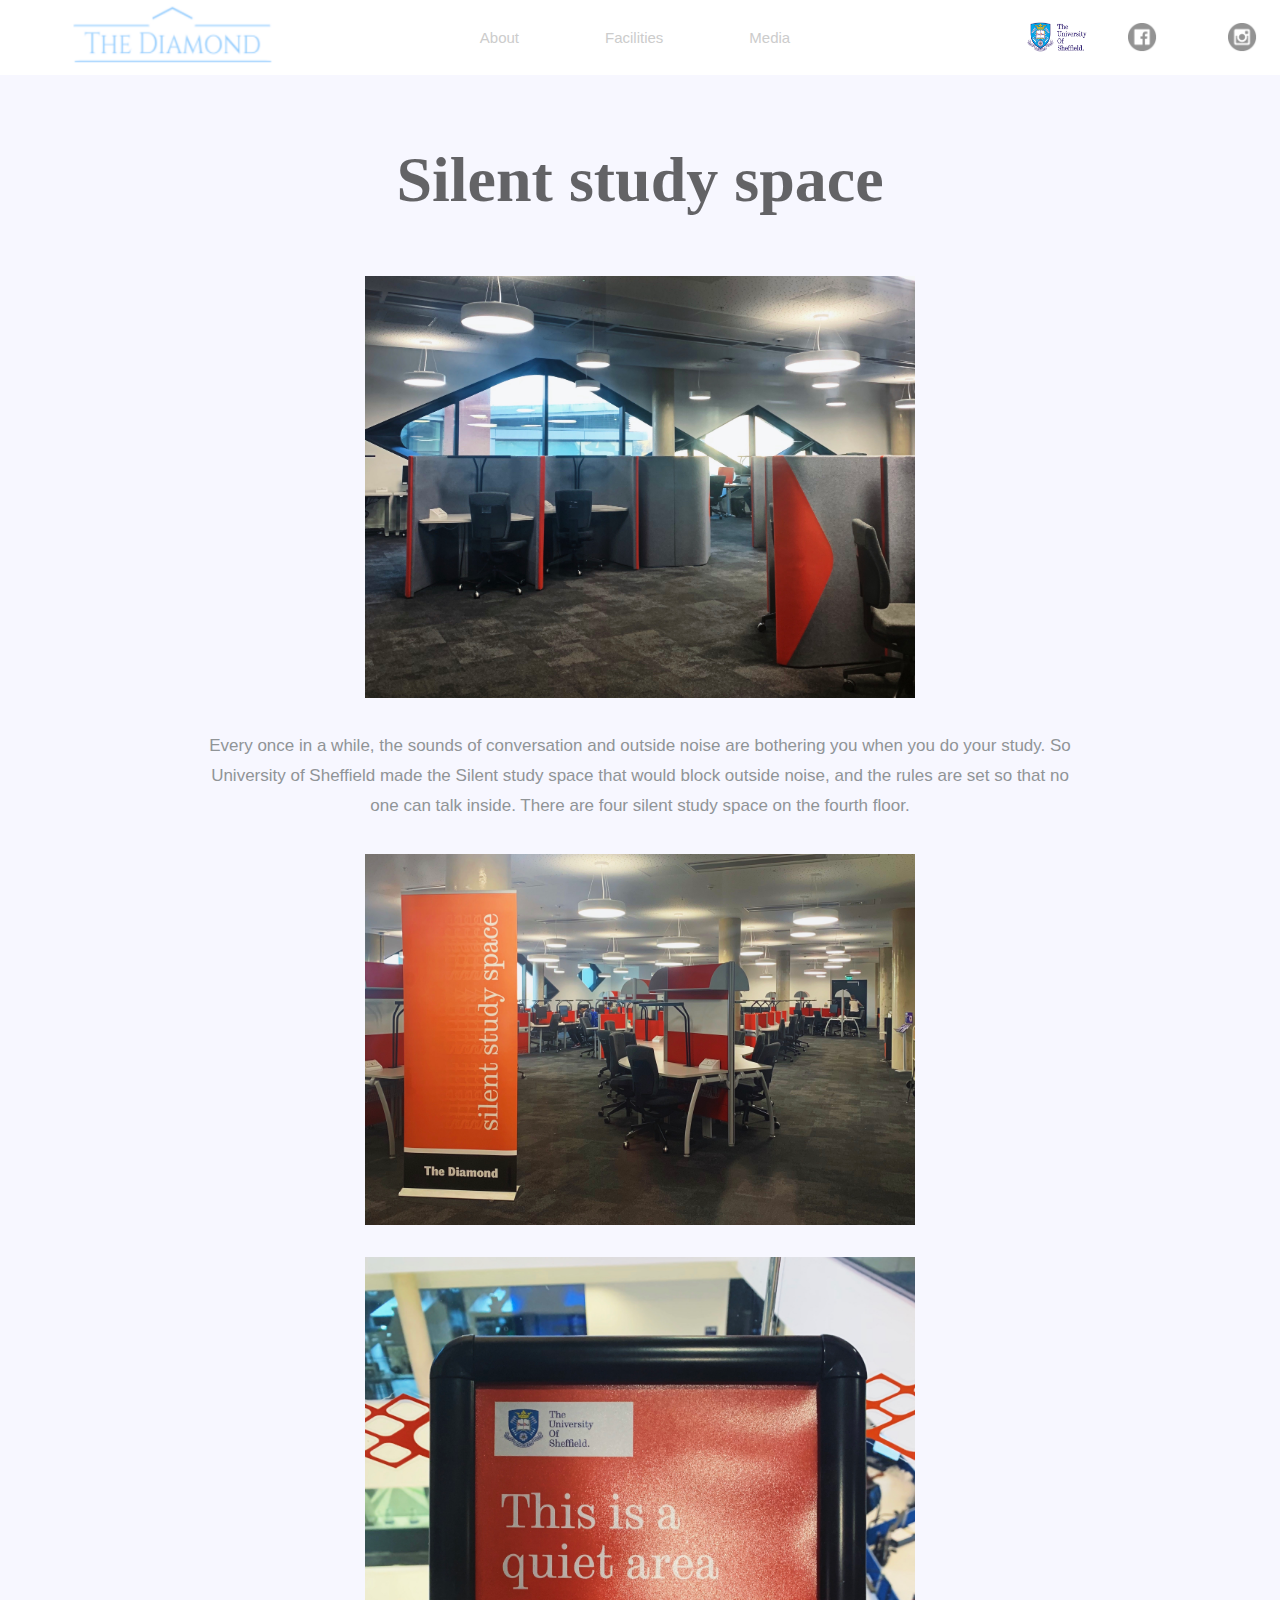
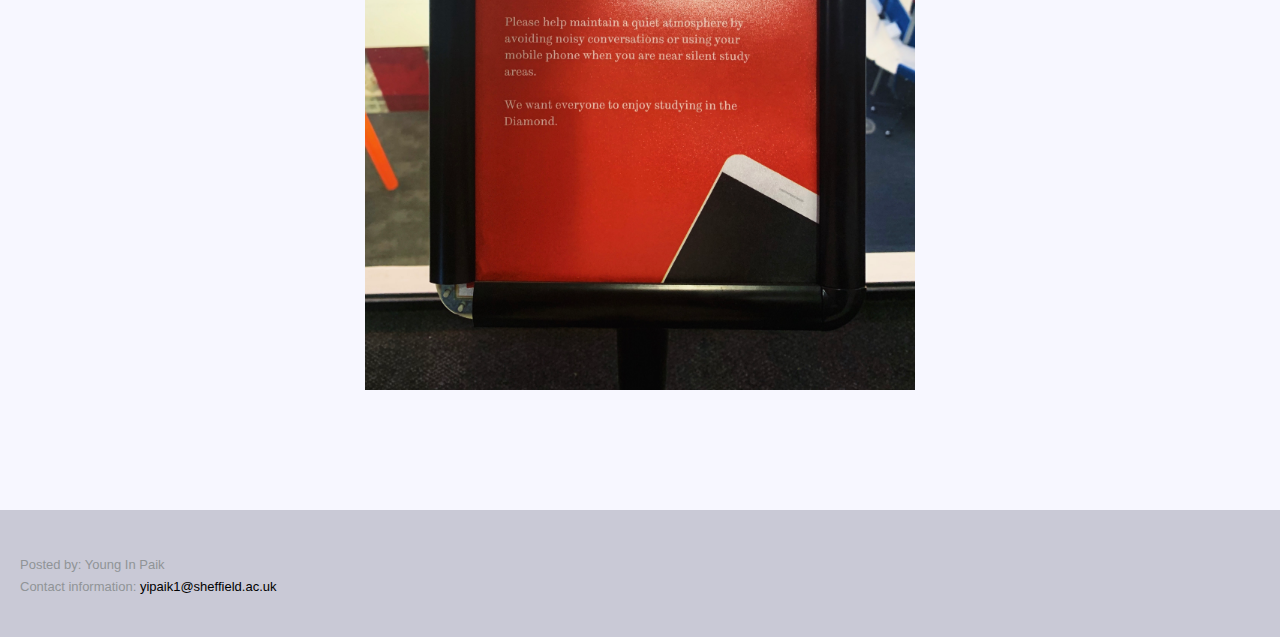
<file: SilentStudySpace.html>
<html>
<head>
  
  <title>"The University of Sheffield"</title>
  <link rel="stylesheet" href="Facilities.css">

</head>

<header>
  
  <a href="index.html">
  <img src="The Diamond logo.png" class = "Logo">
  </a>
  <nav>
    <ul class="navi">
        <li><div class="dropdown">
        <a href="#">About</a>
        <div class="dropdown-content">
          <a href="Introduction.html">Introduction</a>
          <a href="Contact.html">Contact</a>
          <a href="Accessibility.html">Accessibility</a>
          </div>
          </li>
          <li><div class="dropdown">
            <a href="Facilities.html" class="dropbtn">Facilities</a>
            <div class="dropdown-content">
               <a href="GroupRoom.html">Group room</a>
               <a href="SilentStudySpace.html">Silent study space</a>
               <a href="CreativeMedia.html">Creative Media Facilities</a>
               <a href="LaptopRental.html">Laptop rental service</a>
               </div>
               <li><div class="dropdown">
                 <a href="#">Media</a>
                 <div class="dropdown-content">
                   <a href="Quiz.html">Quiz</a>
                   <a href="Blog.html">Blog</a>
                   </div>
                   </li>
    </ul>
  </nav>
  <nav>
    <ul class="navi2">
      <li><a href="https://www.sheffield.ac.uk/">
        <div class="Icon">
        <img alt="Qries" src="UoS.png" width="60" height="30">
        <img alt="Qries" src="UoS.png" width="60" height="30" class="change">
        </div>
      </a></li>
      <li><a href="https://www.facebook.com/theuniversityofsheffield/">
        <div class="Icon">
        <img alt="Qries" src="Facebook.png" width="30" height="30">
        <img alt="Qries" src="Facebook2.png" width="30" height="30" class="change">
      </div>
      </a></li>
      <li><a href="https://www.instagram.com/theuniversityofsheffield/">
        <div class="Icon">
        <img alt="Qries" src="Instagram.png" width="30" height="30">
        <img alt="Qries" src="Instagram2.png" width="30" height="30" class="change">
        </div>
      </a></li>
    </ul>
  </nav>
  
</header>

<body>
    <h1>Silent study space</h1>
    <p><img src="silentstudyspace1.JPG" class = "facilityImg"></p>
    <p class="detail">
      Every once in a while, the sounds of conversation and outside 
      noise are bothering you when you do your study. 
      So University of Sheffield made the Silent study space 
      that would block outside noise, and the rules are set so that
      no one can talk inside. There are four silent study space on the 
      fourth floor.
     </p>
    <p><img src="silentstudyspace2.JPG" class = "facilityImg"></p>
    <p><img src="silentstudyspace3.JPG" class = "facilityImg"></p>
    <br>
    <br>
    <br>
    <br>
    </p>
</body>

<footer class = "footer">
  
  <p>Posted by: Young In Paik</p>
  <p>Contact information: <a href= "mailto:acb19yip@sheffield.ac.uk" class = "email">
  yipaik1@sheffield.ac.uk</a></p>
  <nav>
  <nav>
    <ul class="navi3">
      <li><a href="https://www.sheffield.ac.uk/">
        <div class="Icon">
        <img alt="Qries" src="UoS.png" width="40" height="20">
        <img alt="Qries" src="UoS.png" width="40" height="20" class="change">
        </div>
      </a></li>
      <li><a href="https://www.facebook.com/theuniversityofsheffield/">
        <div class="Icon">
        <img alt="Qries" src="Facebook.png" width="20" height="20">
        <img alt="Qries" src="Facebook2.png" width="20" height="20" class="change">
      </div>
      </a></li>
      <li><a href="https://www.instagram.com/theuniversityofsheffield/">
        <div class="Icon">
        <img alt="Qries" src="Instagram.png" width="20" height="20">
        <img alt="Qries" src="Instagram2.png" width="20" height="20" class="change">
        </div>
      </a></li>
    </ul>
  </nav>
</footer>
 
</html>
</file>
<file: index.css>
body, html {
  height: 100%;
  width: 100%;
  margin: 0;
}

.bg {
  background-image: url("Pcbg.jpeg");
  height: 100%;
  width: 100%
  background-position: center;
  background-repeat: no-repeat;
  background-size: cover;
  overflow: visible;
  display: flex;
  flex-direction: column;
}


body {
  text-align: center;
  color:#F7F7FF;
  font-family: Arial, Helvetica, sans-serif;
  padding-top: 60px;
}

.Logo { padding-left: 60px;  width:230px; }

h1 {
  color: rgb(180,220,240);
  background-color: white;
  padding-left: 30px;
  padding-right: 25px;
  font-size : 2em; 
}

p {color : #909497;}

nav {
  background-color: white;
  color : #ccc;
  text-align: left;
  font-size: 15px;  
}

ul {
  list-style-type:none; 
  margin:0; 
  padding:0; 
  font-size: 15px;
}

ul li {float:left; background:none }

ul li a {
  display: block; color: #ccc; 
  padding: 8px 43px 8px 43px;
  text-decoration: none;
  text-align: center;
}

ul li a:hover {color: black;}

header {
  position: fixed;
  top: 0;
  left: 0;
  right: 0;
  display: flex;
  justify-content: space-between;
  align-items: center;
  background-color: white;
}

.navi2 {
  background-color: none;
  color : black;
  text-align: center;
  list-style-type:none; 
  margin:0; 
  padding:0;
}

.navi2 li { float:left; background:none; width: 100px; }

.navi2 li a {display: inline-block; color: #000; width: 5px; }

.navi2 li a:hover {color: black;}

.Icon {
  position: relative;
  display: inline-block;
}
    
.Icon .change {
  display: none;
  position: absolute;
  top: 0;
  left: 0;
  z-index: 99;
}
        
.Icon:hover .change {display: inline;}
     
.dropbtn {
  background-color: white;
  color : #ccc;
}
  
.dropdown {
  overflow: hidden;
  background-color: white;
  color : #ccc;
  text-align: left;
}


.dropdown-content {
  padding-top: 14px;
  display: none;
  position: absolute;
  background-color: white;
  max-width: 230px;
  min-width: 130px;
  z-index: 1;
}

.dropdown-content a {
  float: none;
  color: #ccc;
  padding:  14px 0px 14px 0px;
  margin-left: 20px;
  margin-right: 20px;
  display: block;
  text-align: left;
  font-size: 13px
}

.dropdown:hover .dropdown-content {display: block;}

.mobile-container {
  max-width: 480px;
  margin: auto;
  background-color: #555;
  height: 500px;
  color: white;
  border-radius: 10px;
}

footer {
  text-align: left;
  float: left;
  list-style-type: none;
  font-size: 13px;
  background-color: #c9c9d6;
  left: 0;
  bottom: 0;
  width: 100%;
  padding: 25px 0px 40px 0px;
  flex-shrink: 0;
}

footer p{ 
  padding-left: 20px; 
  margin-top: 7px;
  margin-bottom: 3px;
  margin-left: 0px;
}

.navi3 {
  list-style-type: none;
  text-align: left;
  float: right;
  display: none;
}

.email {text-decoration: none;}
.email:link { color: black;}
.email:visited { color: black;}
.email:hover { color: #85ffd2;}


@media (max-width: 1024px) and (min-width: 690px) {
  .Logo { padding-left: 30px;  width:180px; }

  .bg {background-image: url("Tabletbg.jpeg"); margin-top: :15px;}
  
  ul {font-size: 14px;}
  
  .navi2 li { float:left; background:none; width: 70px; }
  
  .navi2 li a {display: inline-block; color: #000; width: 2px; }
  
  ul li a {padding: 8px 22px 8px 22px;}
}
  
@media (max-width: 690px) and (min-width: 414px) {
  .Logo { padding-left: 20px;  width:130px; }
  
  body{padding-top: 40px;}

  .bg {
    background-image: url("SmallerTabletbg.jpeg");
    margin-top: :15px;
  }
  nav {font-size: 13px;}
    
  ul {font-size: 13px;}
    
  ul li a {padding: 8px 23px 8px 23px;}
  
  .navi2 {display: none;}
  
  .dropdown-content {padding-top: 12px;}

  .dropdown-content a {
    padding:  13px 0px 13px 0px;
    margin-left: 17px;
    margin-right: 17px;
    font-size: 12px
  }
  .navi3{display:block;}
}

@media (max-width : 414px) {

  .bg {background-image: url("Mobilebg.jpeg");}

  body{padding-top: 20px;}

  .Logo {padding-left: 10px;  width:100px; margin-left: auto; margin-right: auto;}

  .navi {font-size: 11px;}
    
  ul li a {padding: 8px 15px 8px 15px;}

  .navi2 {display: none;}
     
  .dropdown-content {
    padding-top: 7px;
  }

  .dropdown-content a {
    padding:  9px 0px 9px 0px;
    margin-left: 13px;
    margin-right: 13px;
    font-size: 10px
  }
  
  .navi3 {display: block;}

  footer {padding: 30px 0px 0px 0px;}
  
}
</file>
<file: Facilities.css>
body, html {
  height: 100%;
  width: 100%;
  margin: 0;
}

body {
  text-align: center;
  background-color:#F7F7FF;
  font-family: Arial, Helvetica, sans-serif;
  padding-top: 100px;
  display: flex;
  flex-direction: column;

}

.detail {
  padding-left: 200px; 
  padding-right: 200px; 
  font-size: 17px;
  line-height: 30px;
  font-family: Arial, Helvetica, sans-serif;
  color : #909497
}

.Logo { padding-left: 60px;  width:230px; }

h1 {
  color: #00000099;
  padding-left: 30px;
  padding-right: 30px;
  font-size : 4em; 
  font-family: "Big Caslon", "Book Antiqua", "Palatino Linotype", Georgia, serif;
}

h2 {
  color: #909497;
  padding-left: 30px;
  padding-right: 30px;
  font-size : 2em; 
  font-family:  Arial, Helvetica, sans-serif;
}

p {
  color : #909497;
  font-family: Arial, Helvetica, sans-serif;
}

nav {
  background-color: white;
  color : #ccc;
  text-align: left;
  font-size: 15px;  
}

ul {
  list-style-type:none; 
  margin:0; 
  padding:0; 
  font-size: 15px;
}

ul li {float:left; background:none }

ul li a {
  display: block; color: #ccc; 
  padding: 8px 43px 8px 43px;
  text-decoration: none;
  text-align: center;
}

ul li a:hover {color: black;}

header {
  position: fixed;
  top: 0;
  left: 0;
  right: 0;
  display: flex;
  justify-content: space-between;
  align-items: center;
  background-color: white;
}

.navi2 {
  background-color: none;
  color : black;
  text-align: center;
  list-style-type:none; 
  margin:0; 
  padding:0;
}

.navi2 li { float:left; background:none; width: 100px; }

.navi2 li a {display: inline-block; color: #000; width: 5px; }

.navi2 li a:hover {color: black;}

.Icon {
  position: relative;
  display: inline-block;
}
    
.Icon .change {
  display: none;
  position: absolute;
  top: 0;
  left: 0;
  z-index: 99;
}
        
.Icon:hover .change {
  display: inline;
}
     
.dropbtn {
  background-color: white;
  color : #ccc;
}
  
.dropdown {
  overflow: hidden;
  background-color: white;
  color : #ccc;
  text-align: left;
}


.dropdown-content {
  padding-top: 14px;
  display: none;
  position: absolute;
  background-color: white;
  max-width: 230px;
  min-width: 130px;
  z-index: 1;
}

.dropdown-content a {
  float: none;
  color: #ccc;
  padding:  14px 0px 14px 0px;
  margin-left: 20px;
  margin-right: 20px;
  display: block;
  text-align: left;
  font-size: 13px;
}

.dropdown:hover .dropdown-content {display: block;}

.mobile-container {
  max-width: 480px;
  margin: auto;
  background-color: #555;
  height: 500px;
  color: white;
  border-radius: 10px;
}

footer {
  text-align: left;
  float: left;
  list-style-type: none;
  font-size: 13px;
  background-color: #c9c9d6;
  left: 0;
  bottom: 0;
  width: 100%;
  padding: 40px 0px 40px 0px;
  flex-shrink: 0;
}

footer p{ 
  padding-left: 20px; 
  margin-top: 7px;
  margin-bottom: 3px;
  margin-left: 0px;
}

.navi3 { 
  list-style-type: none;
  text-align: left;
  float: right;
  display: none;
}

.Img { width:1024px;}

.facilityImg {width:550px;}

.quizImg {width:400px;}

.blogphoto {width:400px;}

.wrongChoice:hover { color: red;}

.answer:hover {color: blue;}

.email {text-decoration: none;}
.email:link { color: black;}
.email:visited { color: black;}
.email:hover { color: #85ffd2;}

.diamondemail{text-decoration: none;}
.diamondemail:link { color: black;}
.diamondemail:visited { color: black;}
.diamondemail:hover { color: #48a8f7;}

font{color : #909497;}

input[type=text], select, textarea {
  padding: 12px;
  border: 1px solid #ccc;
  border-radius: 4px;
  box-sizing: border-box;
  margin-top: 6px;
  margin-bottom: 16px;
  resize: vertical;
}

input[type=submit] {
  background-color: #909497;
  color: black;
  padding: 12px 20px;
  border: none;
  border-radius: 4px;
  cursor: pointer;
}

input[type=reset] {
  background-color: #909497;
  color: black;
  padding: 12px 20px;
  border: none;
  border-radius: 4px;
  cursor: pointer;
}
input[type=submit]:hover {background-color: #48a8f7;}

input[type=reset]:hover {background-color: #48a8f7;}

.map { width:600px; height:450px;}

#Question {color: #48a8f7;}

#notice {color: #fa5050; font-family: "Big Caslon", "Book Antiqua", "Palatino Linotype", Georgia, serif;}


@media (max-width: 1024px) and (min-width: 690px) {
  
  .Logo { padding-left: 30px;  width:180px; }
  
  ul {font-size: 14px;}
  
  .navi2 li {float:left; background:none; width: 70px; }
  
  .navi2 li a {display: inline-block; width: 2px; }
  
  ul li a {
   padding: 8px 22px 8px 22px;
  }
  
  .detail {
   padding-left: 90px; 
   padding-right: 90px; 
  }
  
  .Img {width:690px }
  
  .facilityImg {width:430px }
  
  .quizImg {width:300px;}
  
  .blogphoto {width:300px;}
 
  .map { width:600px; height:450px;}
}
  
@media (max-width: 690px) and (min-width: 414px) {
  
  .Logo { padding-left: 20px;  width:130px; }
  
  body{padding-top: 60px;}

  nav {font-size: 13px;}
    
  ul {font-size: 13px;}
    
  ul li a {
    display: block;
    color: #ccc; 
    padding: 8px 23px 8px 23px;
  }
  
  .navi2 {display: none;}
  
  .dropdown-content {
    padding-top: 12px;
  }
  
  .dropdown-content a {
    padding:  13px 0px 13px 0px;
    margin-left: 17px;
    margin-right: 17px;
    font-size: 12px;
  }

  .detail {
    padding-left: 70px; 
    padding-right: 70px; 
    font-size: 14px;
    line-height: 20px;
  }
  
  h1 {font-size : 3em;}

  h2 {font-size : 1.5em;}
  
  .navi3 {display: block;}

  .Img {width: 414px;}
  
  .facilityImg {width: 370px;}
  
  .quizImg {width:250px;}
  
  .blogphoto {width:250px;}

  .map {width: 400px; height: 300px;}

}

@media (max-width : 414px) {

  body{padding-top: 40px;}

  .Logo { padding-left: 10px;  width:100px; margin-left: auto; margin-right: auto;}

  .navi {font-size: 11px;}
    
  ul li a {
    display: block; color: #ccc; 
    padding: 8px 18px 8px 18px;
  }

  .navi2 {display: none;}

  .dropdown-content {
    padding-top: 7px;
  }

  .dropdown-content a {
    padding:  9px 0px 9px 0px;
    margin-left: 13px;
    margin-right: 13px;
    font-size: 10px
  }

  .detail {
    padding-left: 50px; 
    padding-right: 50px; 
    font-size: 10px;
    line-height: 15px;
  }


  h1 {font-size : 2em;}

  h2 {font-size : 1em;}

  .navi3 {display: block;}

  footer {
    position: fixed;
    padding: 30px 0px 0px 0px;
  }
  
  .Img {width:200px; }
  
  .facilityImg {width:200px; }
  
  .quizImg {width:180px;}
  
  .blogphoto {width:180px;}

  .map {width: 200px; height: 150px;}

  form {font-size: 10px;}
  
  footer {font-size: 10px;}
}
</file>
